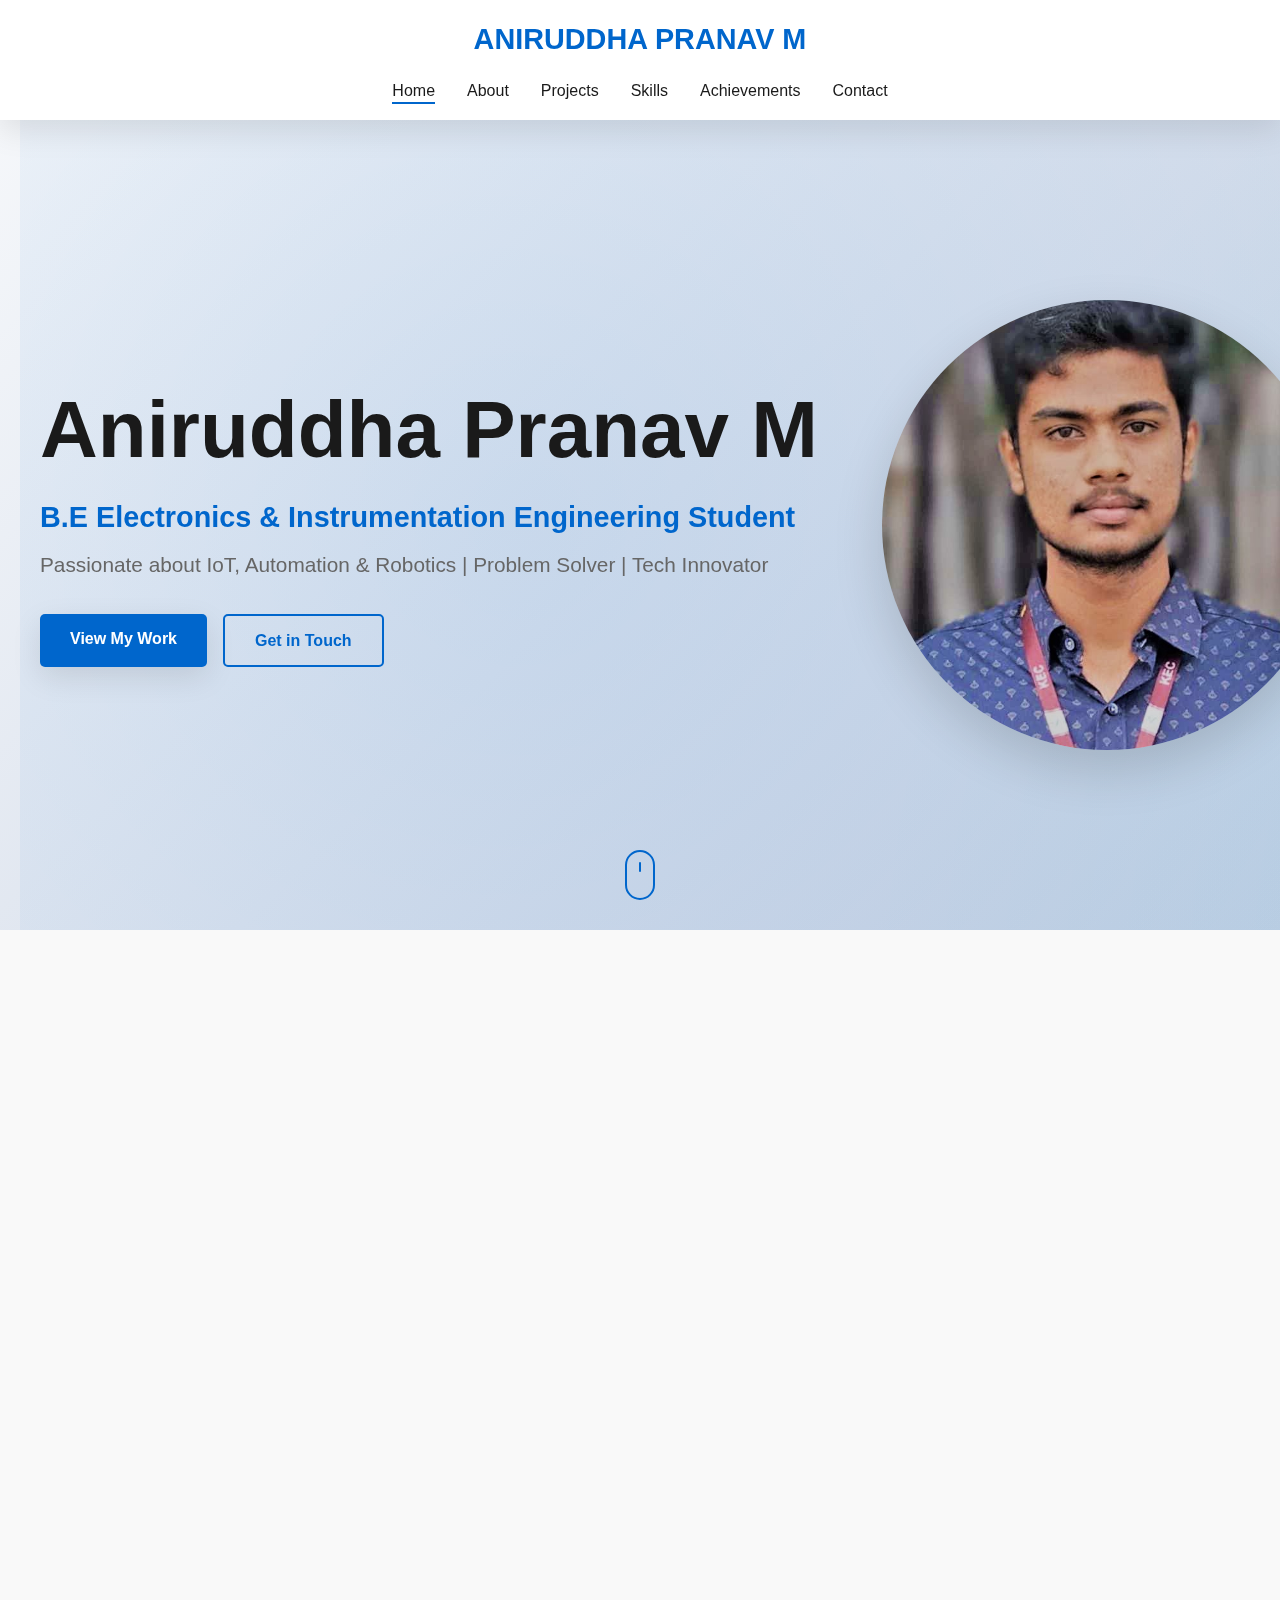
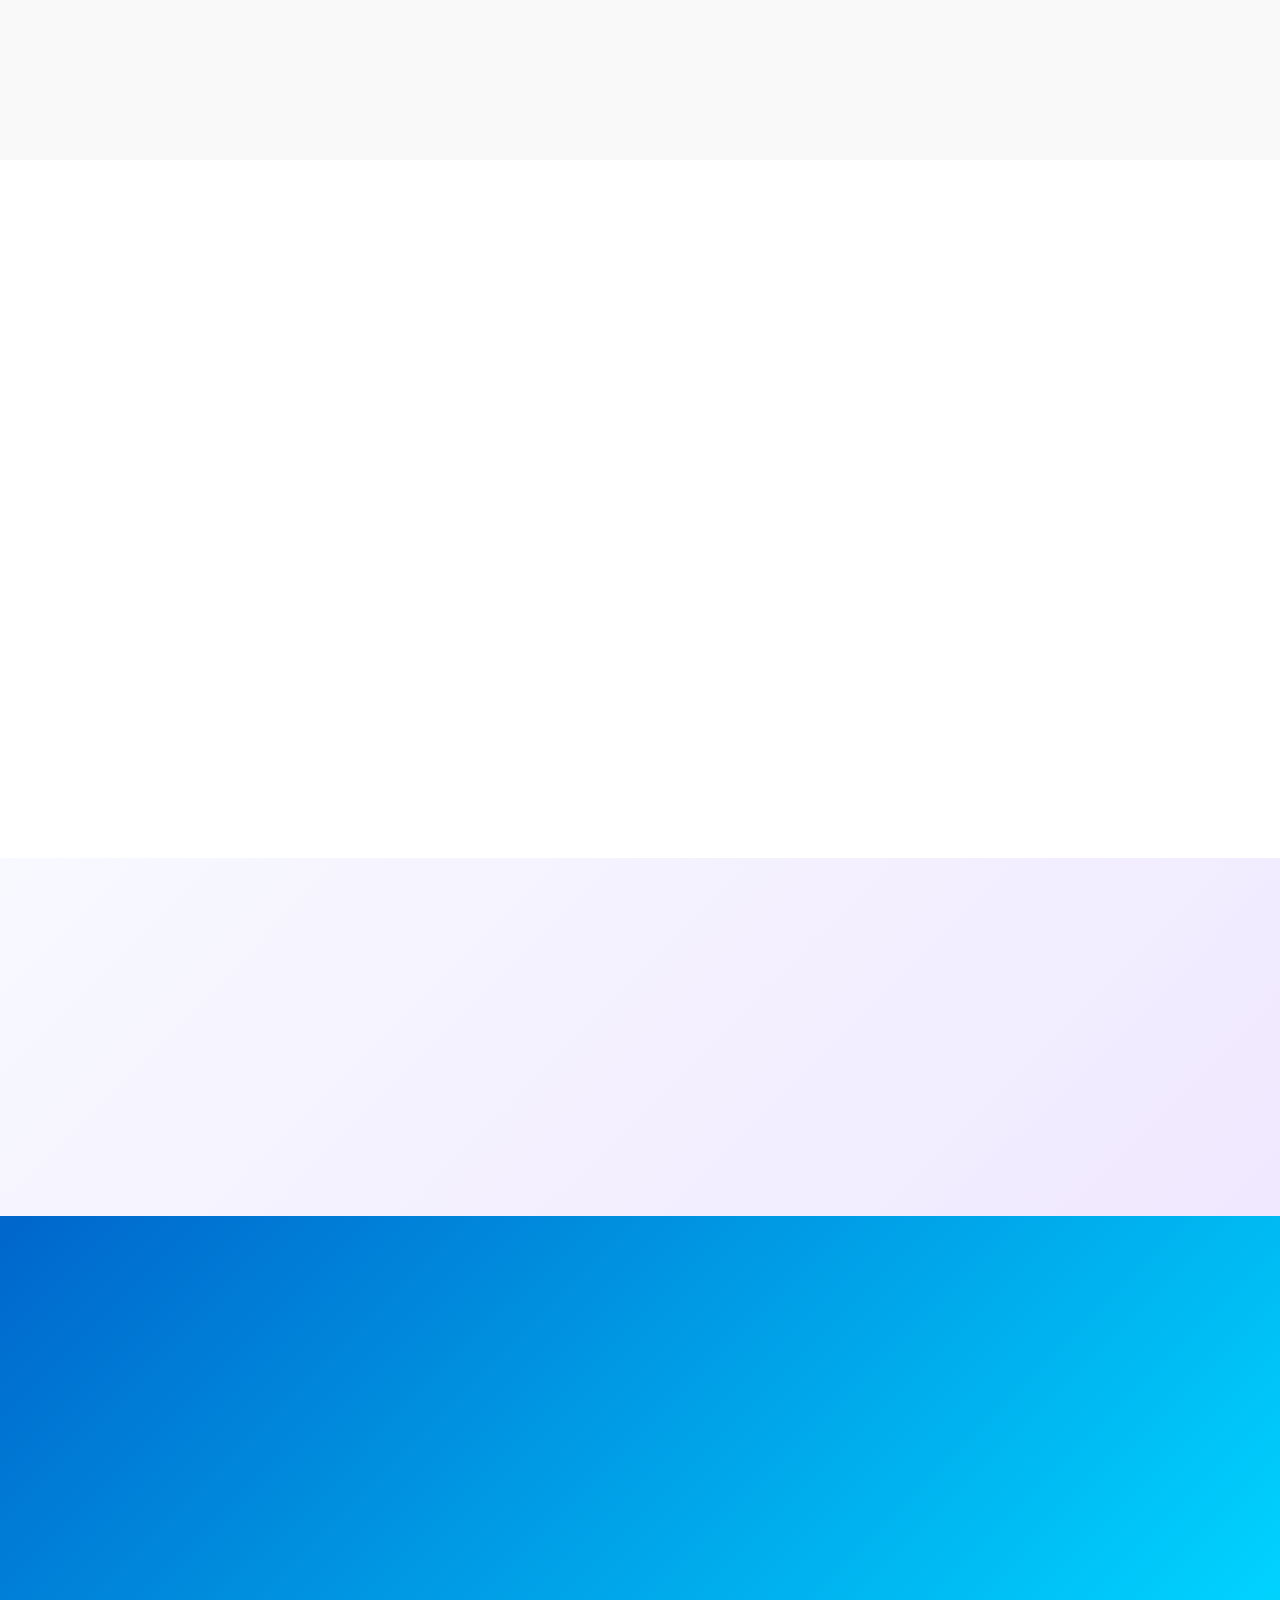
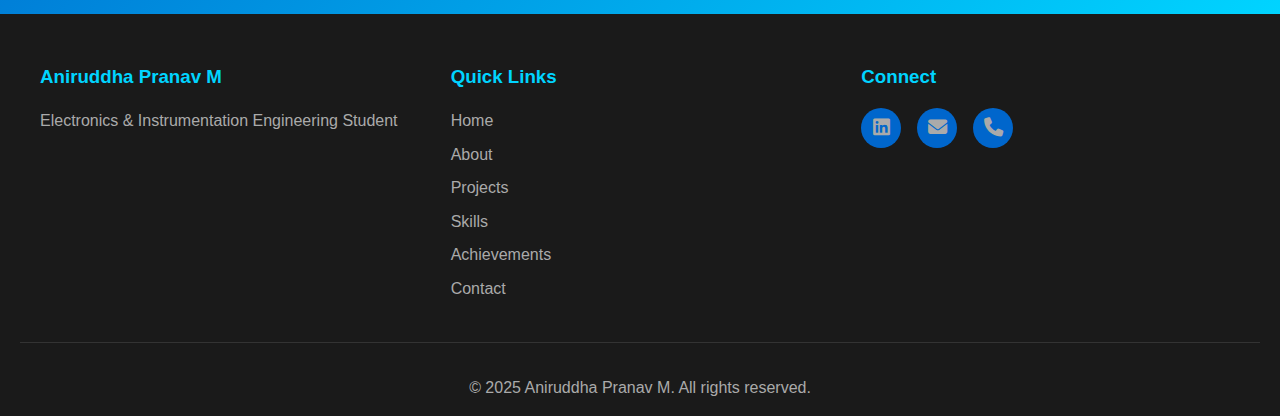
<file: index.html>
<!DOCTYPE html>
<html lang="en">
<head>
    <meta charset="UTF-8">
    <meta name="viewport" content="width=device-width, initial-scale=1.0">
    <title>Aniruddha Pranav M - Portfolio</title>
    <link rel="stylesheet" href="css/style.css">
    <link rel="stylesheet" href="https://cdnjs.cloudflare.com/ajax/libs/font-awesome/6.4.0/css/all.min.css">
    <link rel="stylesheet" href="https://unpkg.com/aos@next/dist/aos.css" />
</head>
<body>
    <!-- Navigation -->
    <nav class="navbar">
        <div class="nav-container">
            <div class="nav-logo">
                <a href="index.html">ANIRUDDHA PRANAV M</a>
            </div>
            <ul class="nav-menu">
                <li class="nav-item">
                    <a href="index.html" class="nav-link active">Home</a>
                </li>
                <li class="nav-item">
                    <a href="about.html" class="nav-link">About</a>
                </li>
                <li class="nav-item">
                    <a href="projects.html" class="nav-link">Projects</a>
                </li>
                <li class="nav-item">
                    <a href="skills.html" class="nav-link">Skills</a>
                </li>
                <li class="nav-item">
                    <a href="achievements.html" class="nav-link">Achievements</a>
                </li>
                <li class="nav-item">
                    <a href="contact.html" class="nav-link">Contact</a>
                </li>
            </ul>
            <div class="hamburger">
                <span></span>
                <span></span>
                <span></span>
            </div>
        </div>
    </nav>

    <!-- Hero Section -->
    <section class="hero">
        <div class="hero-content">
            <div class="hero-text">
                <h1 class="hero-title" data-aos="fade-up">Aniruddha Pranav M</h1>
                <p class="hero-subtitle" data-aos="fade-up" data-aos-delay="200">
                    B.E Electronics & Instrumentation Engineering Student
                </p>
                <p class="hero-description" data-aos="fade-up" data-aos-delay="400">
                    Passionate about IoT, Automation & Robotics | Problem Solver | Tech Innovator
                </p>
                <div class="hero-buttons" data-aos="fade-up" data-aos-delay="600">
                    <a href="projects.html" class="btn btn-primary">View My Work</a>
                    <a href="contact.html" class="btn btn-secondary">Get in Touch</a>
                </div>
            </div>
            <div class="hero-image" data-aos="zoom-in" data-aos-delay="300">
                <div class="profile-circle">
                    <img src="assets/IMG-20240926-WA0097.jpg" alt="Aniruddha Pranav M" class="profile-img">
                </div>
            </div>
        </div>

        <!-- Scroll Animation -->
        <div class="scroll-indicator">
            <span></span>
        </div>
    </section>

    <!-- Featured Projects Section -->
    <section class="featured-projects">
        <div class="container">
            <h2 class="section-title" data-aos="fade-up">Featured Projects</h2>
            <p class="section-subtitle" data-aos="fade-up" data-aos-delay="100">
                Showcasing my best work in IoT and Automation
            </p>

            <div class="projects-grid">
                <div class="project-card" data-aos="fade-up" data-aos-delay="200">
                    <div class="project-image">
                        <div class="project-placeholder">
                            <i class="fas fa-cows"></i>
                        </div>
                        <div class="project-overlay">
                            <a href="projects.html" class="project-link">View Details</a>
                        </div>
                    </div>
                    <div class="project-content">
                        <h3>Smart Livestock Management</h3>
                        <p>IoT-based solution for monitoring livestock health and environment</p>
                        <div class="project-tags">
                            <span class="tag">IoT</span>
                            <span class="tag">Python</span>
                        </div>
                    </div>
                </div>

                <div class="project-card" data-aos="fade-up" data-aos-delay="400">
                    <div class="project-image">
                        <div class="project-placeholder">
                            <i class="fas fa-wifi"></i>
                        </div>
                        <div class="project-overlay">
                            <a href="projects.html" class="project-link">View Details</a>
                        </div>
                    </div>
                    <div class="project-content">
                        <h3>LoRa Wireless Networking</h3>
                        <p>Long-range wireless communication system presentation</p>
                        <div class="project-tags">
                            <span class="tag">LoRa</span>
                            <span class="tag">Wireless</span>
                        </div>
                    </div>
                </div>

                <div class="project-card" data-aos="fade-up" data-aos-delay="600">
                    <div class="project-image">
                        <div class="project-placeholder">
                            <i class="fas fa-code"></i>
                        </div>
                        <div class="project-overlay">
                            <a href="projects.html" class="project-link">View Details</a>
                        </div>
                    </div>
                    <div class="project-content">
                        <h3>Code Generation - IEC 61131</h3>
                        <p>AI tool for auto-generating PLC code from natural language</p>
                        <div class="project-tags">
                            <span class="tag">AI</span>
                            <span class="tag">PLC</span>
                        </div>
                    </div>
                </div>
            </div>

            <div class="view-all" data-aos="fade-up" data-aos-delay="800">
                <a href="projects.html" class="btn btn-outline">View All Projects</a>
            </div>
        </div>
    </section>

    <!-- Skills Preview -->
    <section class="skills-preview">
        <div class="container">
            <h2 class="section-title" data-aos="fade-up">Technical Skills</h2>
            
            <div class="skills-grid">
                <div class="skill-category" data-aos="fade-up" data-aos-delay="100">
                    <h3>Programming</h3>
                    <div class="skill-list">
                        <span class="skill-item">Python</span>
                        <span class="skill-item">C++</span>
                        <span class="skill-item">MATLAB</span>
                    </div>
                </div>

                <div class="skill-category" data-aos="fade-up" data-aos-delay="200">
                    <h3>IoT & Hardware</h3>
                    <div class="skill-list">
                        <span class="skill-item">Arduino</span>
                        <span class="skill-item">Raspberry Pi</span>
                        <span class="skill-item">Proteus</span>
                    </div>
                </div>

                <div class="skill-category" data-aos="fade-up" data-aos-delay="300">
                    <h3>Specializations</h3>
                    <div class="skill-list">
                        <span class="skill-item">Automation</span>
                        <span class="skill-item">Robotics</span>
                        <span class="skill-item">Control Systems</span>
                    </div>
                </div>
            </div>

            <div class="view-all" data-aos="fade-up" data-aos-delay="400">
                <a href="skills.html" class="btn btn-outline">Explore All Skills</a>
            </div>
        </div>
    </section>

    <!-- Social Icons Section -->
    <section class="social-icons" style="text-align: center;">
        <div class="container">
            <h2 class="section-title" data-aos="fade-up">Connect with Me</h2>
            <div class="social-icons-grid" data-aos="fade-up" data-aos-delay="100">
                <a href="https://www.linkedin.com/in/aniruddha-pranav-m-29225a2ab/?trk=public-profile-join-page" target="_blank" class="social-icon-link" title="LinkedIn">
                    <i class="fab fa-linkedin"></i>
                </a>
                <a href="mailto:aniruddhapranavm@gmail.com" class="social-icon-link" title="Email">
                    <i class="fas fa-envelope"></i>
                </a>
                <a href="https://github.com/pranav2005-m" target="_blank" class="social-icon-link" title="GitHub">
                    <i class="fab fa-github"></i>
                </a>
            </div>
        </div>
    </section>

    <!-- CTA Section -->
    <section class="cta-section">
        <div class="container">
            <h2 class="cta-title" data-aos="zoom-in">Let's Work Together</h2>
            <p class="cta-description" data-aos="fade-up" data-aos-delay="100">
                I'm always interested in hearing about new projects and opportunities.
            </p>
            <a href="contact.html" class="btn btn-primary btn-large" data-aos="fade-up" data-aos-delay="200">Start a Conversation</a>
        </div>
    </section>

    <!-- Footer -->
    <footer class="footer">
        <div class="footer-content">
            <div class="footer-section">
                <h3>Aniruddha Pranav M</h3>
                <p>Electronics & Instrumentation Engineering Student</p>
            </div>
            <div class="footer-section">
                <h3>Quick Links</h3>
                <ul>
                    <li><a href="index.html">Home</a></li>
                    <li><a href="about.html">About</a></li>
                    <li><a href="projects.html">Projects</a></li>
                    <li><a href="skills.html">Skills</a></li>
                    <li><a href="achievements.html">Achievements</a></li>
                    <li><a href="contact.html">Contact</a></li>
                </ul>
            </div>
            <div class="footer-section">
                <h3>Connect</h3>
                <div class="social-links">
                    <a href="https://linkedin.com/in/aniruddha-pranav-m-29225" target="_blank">
                        <i class="fab fa-linkedin"></i>
                    </a>
                    <a href="mailto:maniruddhapranav@gmail.com">
                        <i class="fas fa-envelope"></i>
                    </a>
                    <a href="tel:+919994381659">
                        <i class="fas fa-phone"></i>
                    </a>
                </div>
            </div>
        </div>
        <div class="footer-bottom">
            <p>&copy; 2025 Aniruddha Pranav M. All rights reserved.</p>
        </div>
    </footer>

    <script src="js/script.js"></script>
    <script src="https://unpkg.com/aos@next/dist/aos.js"></script>
    <script>
        AOS.init({
            duration: 800,
            easing: 'ease-in-out',
            once: false,
            mirror: true,
            offset: 100
        });
    </script>
</body>
</html>
</file>
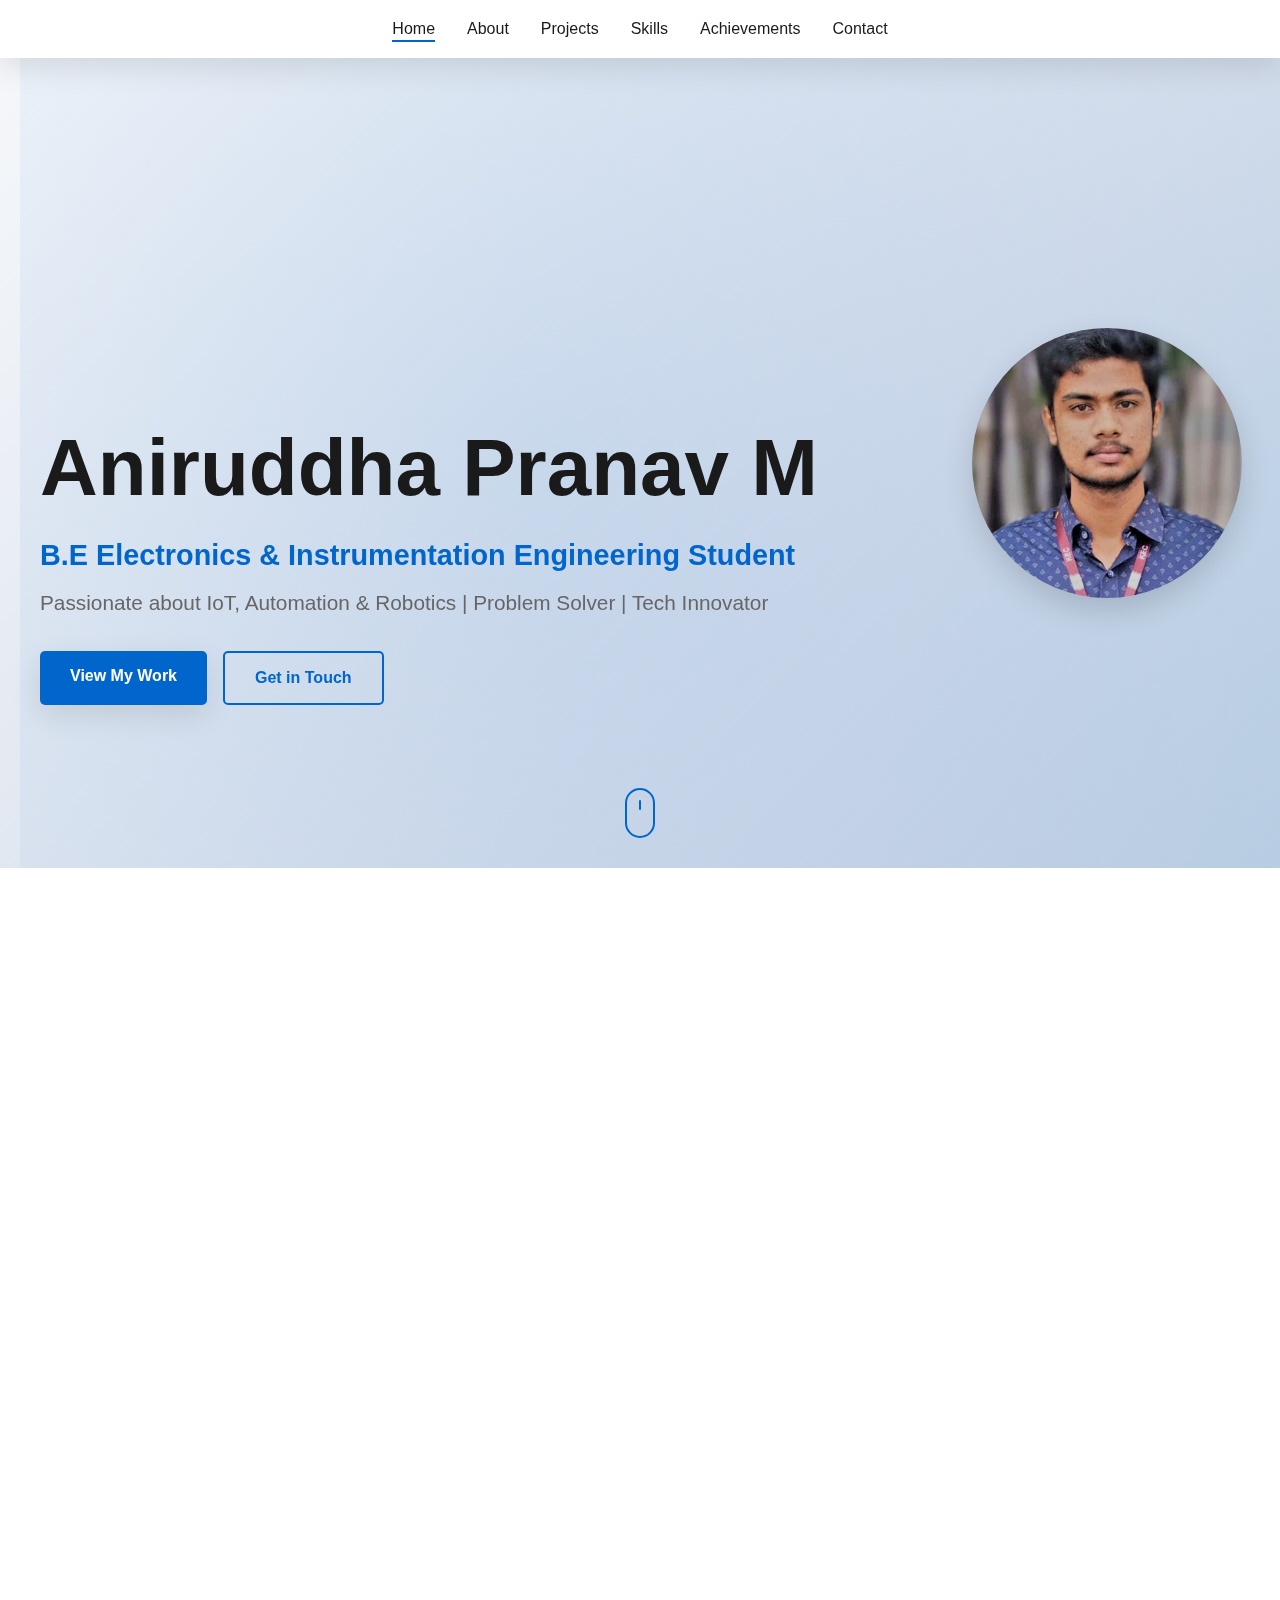
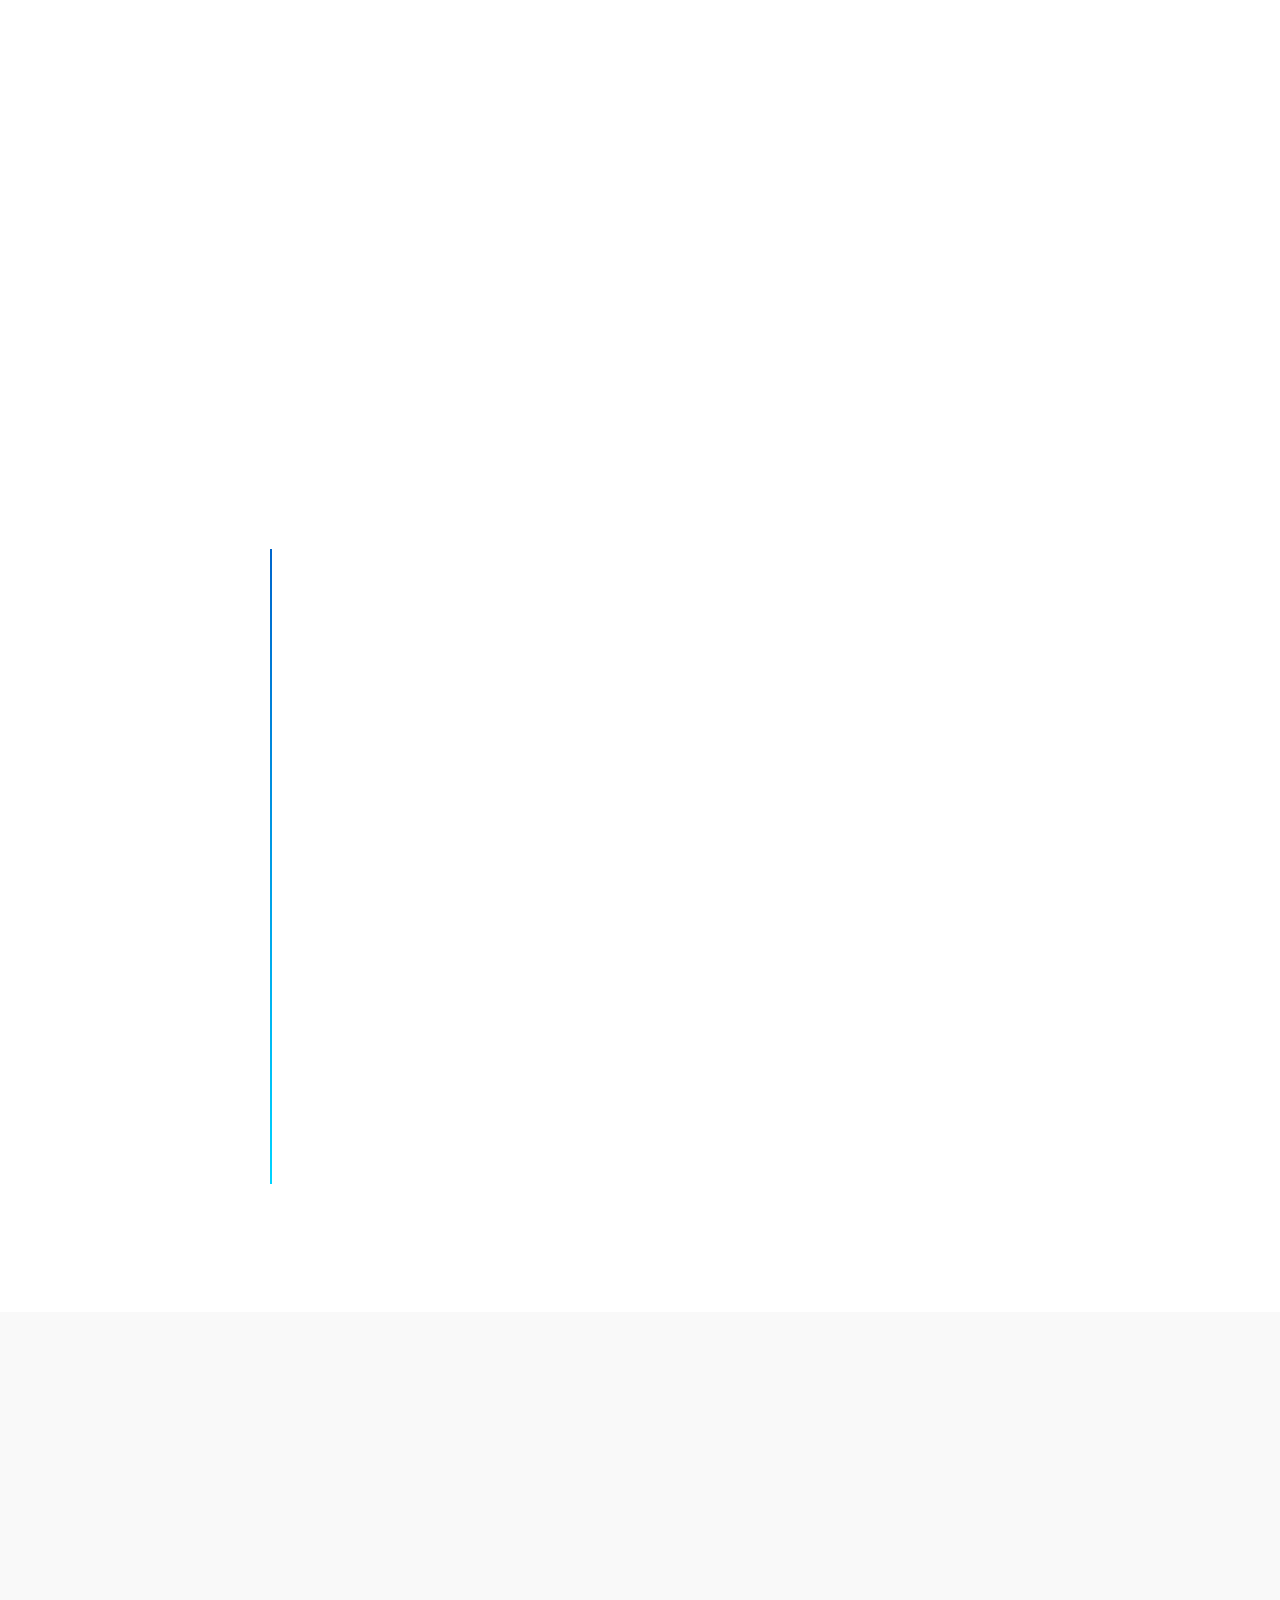
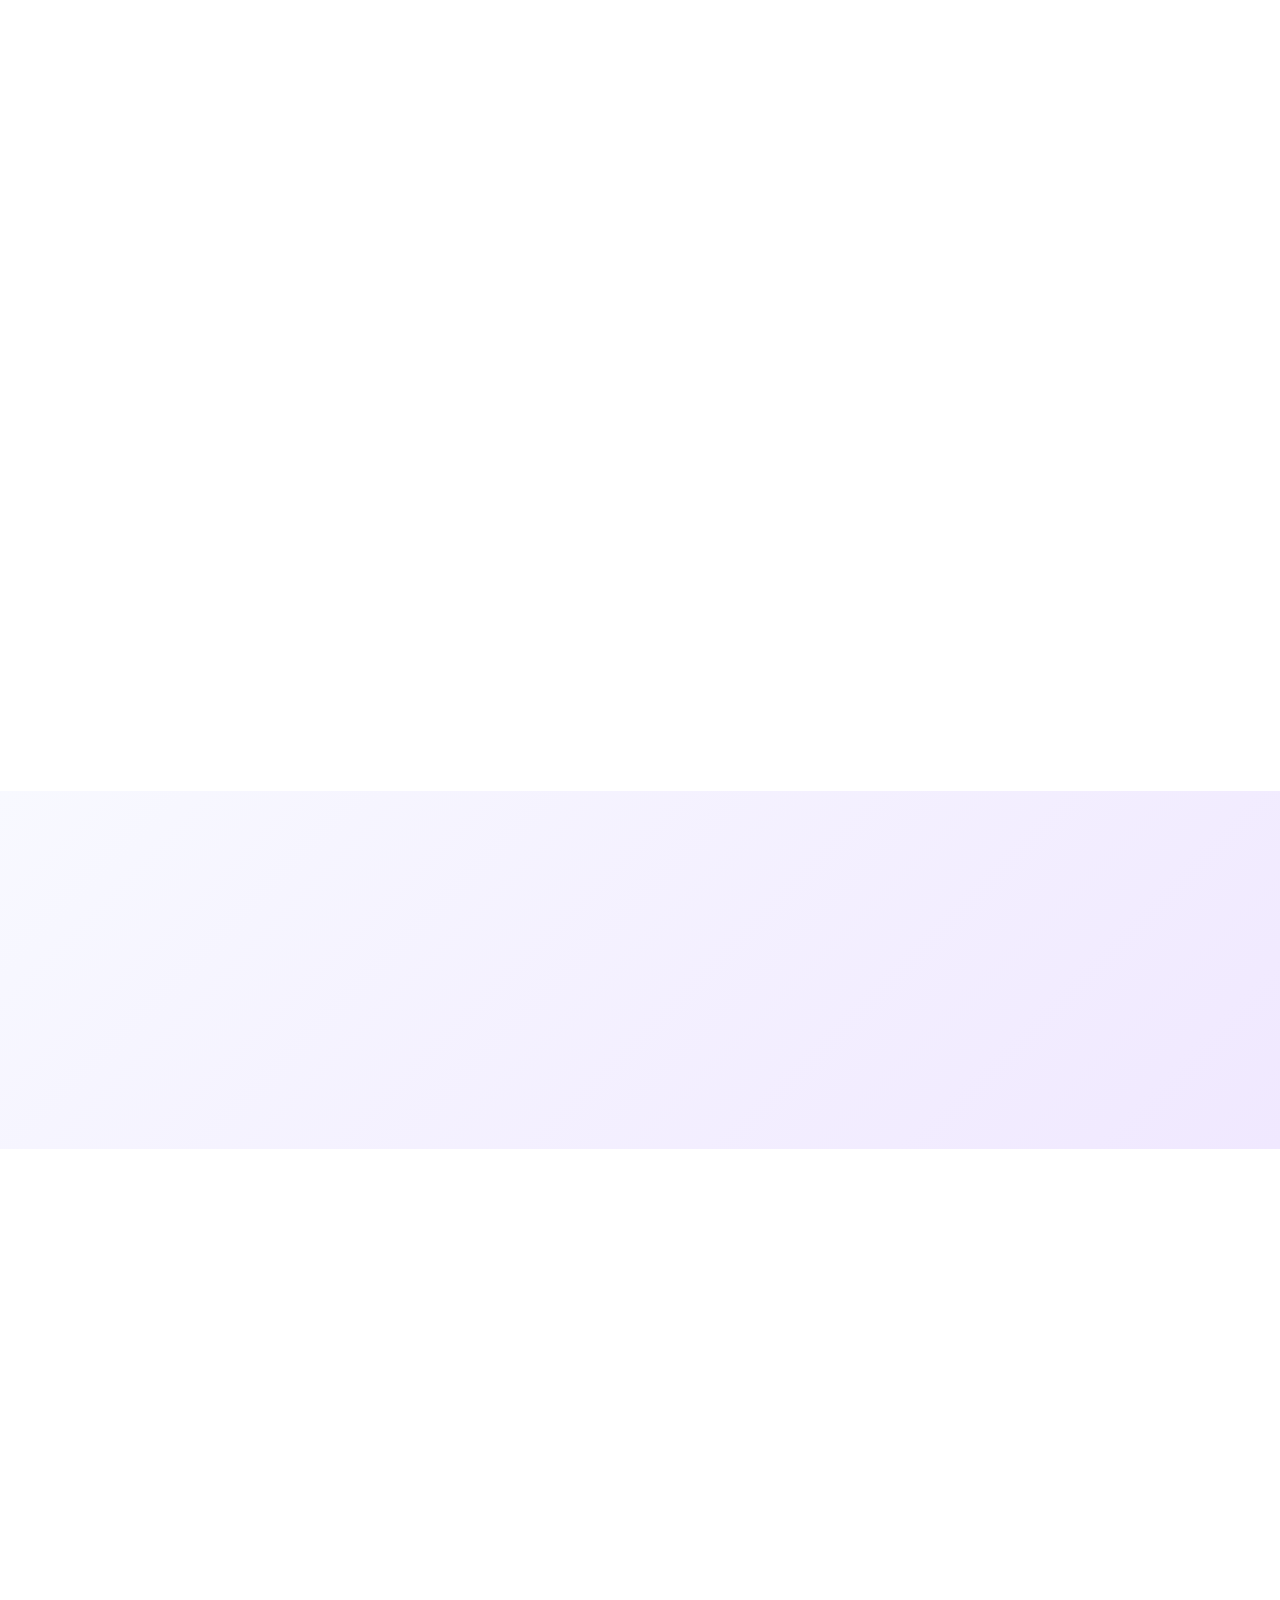
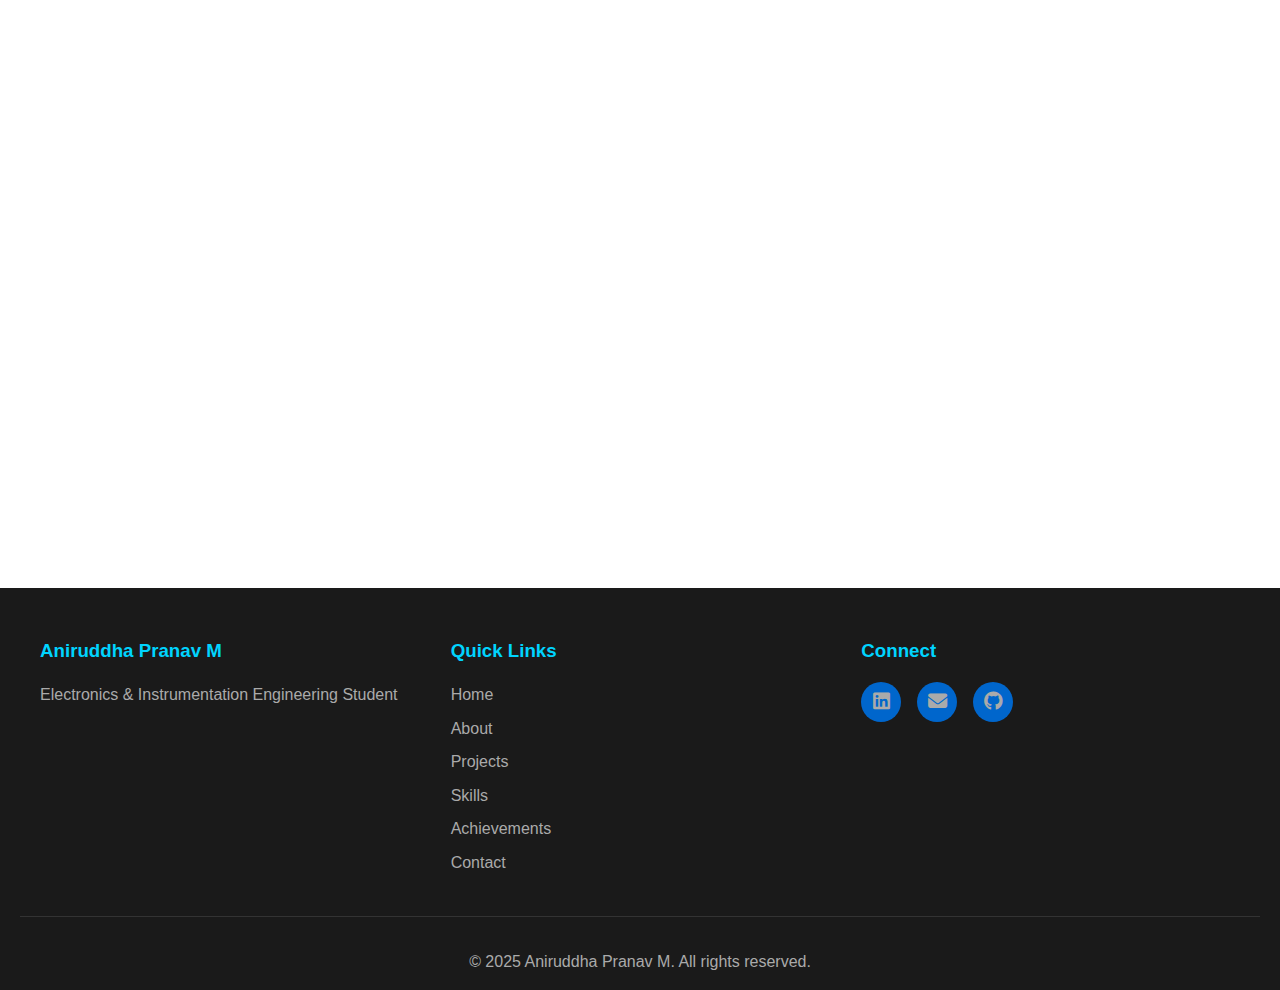
<file: single-page.html>
<!DOCTYPE html>
<html lang="en">
<head>
    <meta charset="UTF-8">
    <meta name="viewport" content="width=device-width, initial-scale=1.0">
    <title>Aniruddha Pranav M - Full Portfolio</title>
    <link rel="stylesheet" href="css/style.css">
    <link rel="stylesheet" href="https://cdnjs.cloudflare.com/ajax/libs/font-awesome/6.4.0/css/all.min.css">
    <link rel="stylesheet" href="https://unpkg.com/aos@next/dist/aos.css" />
</head>
<body>
    <!-- Navigation -->
    <nav class="navbar">
        <div class="nav-container">
           
            <ul class="nav-menu">
                <li class="nav-item">
                    <a href="#home" class="nav-link active">Home</a>
                </li>
                <li class="nav-item">
                    <a href="#about" class="nav-link">About</a>
                </li>
                <li class="nav-item">
                    <a href="#projects" class="nav-link">Projects</a>
                </li>
                <li class="nav-item">
                    <a href="#skills" class="nav-link">Skills</a>
                </li>
                <li class="nav-item">
                    <a href="#achievements" class="nav-link">Achievements</a>
                </li>
                <li class="nav-item">
                    <a href="#contact" class="nav-link">Contact</a>
                </li>
            </ul>
            <div class="hamburger">
                <span></span>
                <span></span>
                <span></span>
            </div>
        </div>
    </nav>

    <!-- Hero Section -->
    <section class="hero" id="home">
        <div class="hero-content">
            <div class="hero-text">
                <h1 class="hero-title" data-aos="fade-up">Aniruddha Pranav M</h1>
                <p class="hero-subtitle" data-aos="fade-up" data-aos-delay="200">
                    B.E Electronics & Instrumentation Engineering Student
                </p>
                <p class="hero-description" data-aos="fade-up" data-aos-delay="400">
                    Passionate about IoT, Automation & Robotics | Problem Solver | Tech Innovator
                </p>
                <div class="hero-buttons" data-aos="fade-up" data-aos-delay="600">
                    <a href="#projects" class="btn btn-primary">View My Work</a>
                    <a href="#contact" class="btn btn-secondary">Get in Touch</a>
                </div>
            </div>
            <div class="hero-image" data-aos="zoom-in" data-aos-delay="300">
                <div class="profile-circle">
                    <img src="assets/IMG-20240926-WA0097.jpg" alt="Aniruddha Pranav M" class="profile-img">
                </div>
            </div>
        </div>

        <!-- Scroll Animation -->
        <div class="scroll-indicator">
            <span></span>
        </div>
    </section>

    <!-- About Section -->
    <section class="about-section" id="about">
        <div class="container">
            <h2 class="section-title" data-aos="fade-up">About Me</h2>
            <div class="about-grid">
                <div class="about-image" data-aos="zoom-in">
                    <div class="about-image-wrapper">
                        <img src="assets/IMG-20240926-WA0097.jpg" alt="Aniruddha Pranav M">
                    </div>
                </div>

                <div class="about-content">
                    <h2 class="about-title" data-aos="fade-up">Who I Am</h2>
                    <p class="about-text" data-aos="fade-up" data-aos-delay="100">
                        Hi! I'm Aniruddha Pranav M, a dedicated B.E Electronics and Instrumentation Engineering student 
                        with a passion for innovation in IoT, automation, and robotics. Currently pursuing my engineering 
                        degree from Kongu Engineering College, I combine theoretical knowledge with practical problem-solving skills.
                    </p>
                    <p class="about-text" data-aos="fade-up" data-aos-delay="200">
                        My journey has been marked by active participation in projects, industrial visits, and hands-on training. 
                        I'm driven by the desire to apply my knowledge in real-world scenarios and contribute to technological advancements 
                        in automation and control systems.
                    </p>

                    <div class="about-highlights">
                        <div class="highlight-item" data-aos="fade-up" data-aos-delay="300">
                            <span class="highlight-icon">
                                <i class="fas fa-graduation-cap"></i>
                            </span>
                            <div>
                                <h3>Education</h3>
                                <p>B.E Electronics & Instrumentation at Kongu Engineering College (2023-2027)</p>
                            </div>
                        </div>

                        <div class="highlight-item" data-aos="fade-up" data-aos-delay="400">
                            <span class="highlight-icon">
                                <i class="fas fa-lightbulb"></i>
                            </span>
                            <div>
                                <h3>Specialization</h3>
                                <p>IoT, Automation, Control Systems & Robotics</p>
                            </div>
                        </div>

                        <div class="highlight-item" data-aos="fade-up" data-aos-delay="500">
                            <span class="highlight-icon">
                                <i class="fas fa-award"></i>
                            </span>
                            <div>
                                <h3>Achievements</h3>
                                <p>Multiple project awards and recognition in tech competitions</p>
                            </div>
                        </div>
                    </div>

                    <div class="about-actions" data-aos="fade-up" data-aos-delay="600">
                        <button onclick="downloadResume()" class="btn btn-primary" style="cursor: pointer; border: none;">
                            <i class="fas fa-download"></i> Download Resume
                        </button>
                    </div>
                </div>
            </div>
        </div>
    </section>

    <!-- Education Timeline -->
    <section class="education-section">
        <div class="container">
            <h2 class="section-title" data-aos="fade-up">Education</h2>

            <div class="timeline">
                <div class="timeline-item" data-aos="fade-right">
                    <div class="timeline-marker"></div>
                    <div class="timeline-content">
                        <h3>B.E Electronics & Instrumentation Engineering</h3>
                        <p class="timeline-date">2023 - 2027</p>
                        <p class="timeline-org">Kongu Engineering College</p>
                        <p>CGPA: 8.4 (as of 4th Semester)</p>
                    </div>
                </div>

                <div class="timeline-item" data-aos="fade-right" data-aos-delay="200">
                    <div class="timeline-marker"></div>
                    <div class="timeline-content">
                        <h3>Class 12 - Higher Secondary</h3>
                        <p class="timeline-date">2023</p>
                        <p class="timeline-org">Green Garden Matric Hr Sec School</p>
                        <p>Percentage: 86.5%</p>
                    </div>
                </div>

                <div class="timeline-item" data-aos="fade-right" data-aos-delay="400">
                    <div class="timeline-marker"></div>
                    <div class="timeline-content">
                        <h3>Class 10 - Secondary</h3>
                        <p class="timeline-date">2021</p>
                        <p class="timeline-org">Green Garden Matric Hr Sec School</p>
                    </div>
                </div>
            </div>
        </div>
    </section>

    <!-- Featured Projects Section -->
    <section class="featured-projects" id="projects">
        <div class="container">
            <h2 class="section-title" data-aos="fade-up">Featured Projects</h2>
            <p class="section-subtitle" data-aos="fade-up" data-aos-delay="100">
                Showcasing my best work in IoT and Automation
            </p>

            <div class="projects-grid">
                <div class="project-card" data-aos="fade-up" data-aos-delay="200">
                    <div class="project-image">
                        <div class="project-placeholder">
                            <i class="fas fa-cows"></i>
                        </div>
                        <div class="project-overlay">
                            <a href="#projects-detail" class="project-link">View Details</a>
                        </div>
                    </div>
                    <div class="project-content">
                        <h3>Smart Livestock Management</h3>
                        <p>IoT-based solution for monitoring livestock health and environment</p>
                        <div class="project-tags">
                            <span class="tag">IoT</span>
                            <span class="tag">Python</span>
                        </div>
                    </div>
                </div>

                <div class="project-card" data-aos="fade-up" data-aos-delay="300">
                    <div class="project-image">
                        <div class="project-placeholder">
                            <i class="fas fa-wifi"></i>
                        </div>
                        <div class="project-overlay">
                            <a href="#projects-detail" class="project-link">View Details</a>
                        </div>
                    </div>
                    <div class="project-content">
                        <h3>LoRa Wireless Networking</h3>
                        <p>Long-range wireless communication system for IoT applications</p>
                        <div class="project-tags">
                            <span class="tag">LoRa</span>
                            <span class="tag">Wireless</span>
                        </div>
                    </div>
                </div>

                <div class="project-card" data-aos="fade-up" data-aos-delay="400">
                    <div class="project-image">
                        <div class="project-placeholder">
                            <i class="fas fa-code"></i>
                        </div>
                        <div class="project-overlay">
                            <a href="#projects-detail" class="project-link">View Details</a>
                        </div>
                    </div>
                    <div class="project-content">
                        <h3>Code Generation Tool</h3>
                        <p>Natural Language to IEC 61131 PLC code generation using AI</p>
                        <div class="project-tags">
                            <span class="tag">AI/ML</span>
                            <span class="tag">PLC</span>
                        </div>
                    </div>
                </div>
            </div>

            <div class="view-all" data-aos="fade-up" data-aos-delay="500">
                <a href="#projects-detail" class="btn btn-outline">View All Projects</a>
            </div>
        </div>
    </section>

    <!-- Detailed Projects Section -->
    <section class="projects-section" id="projects-detail">
        <div class="container">
            <h2 class="section-title" data-aos="fade-up">All Projects</h2>

            <!-- Filter Buttons -->
            <div class="filter-buttons" data-aos="fade-up">
                <button class="filter-btn active" data-filter="all">All</button>
                <button class="filter-btn" data-filter="iot">IoT</button>
                <button class="filter-btn" data-filter="automation">Automation</button>
                <button class="filter-btn" data-filter="robotics">Robotics</button>
            </div>

            <!-- Projects Grid -->
            <div class="projects-detailed-grid">
                <!-- Project 1 -->
                <div class="project-detailed-card" data-category="iot" data-aos="fade-up" data-aos-delay="100">
                    <div class="project-img">
                        <div class="project-placeholder">
                            <i class="fas fa-cows"></i>
                        </div>
                    </div>
                    <div class="project-details">
                        <h3>Smart Livestock Management System</h3>
                        <p class="project-date"><i class="far fa-calendar"></i> Techno-Cultural Fest, KEC</p>
                        <p class="project-description">
                            IoT-based solution for monitoring livestock health and environment. Implemented sensors for real-time 
                            tracking of animal vitals, temperature, and humidity. Won Second Prize at Techno-Cultural Fest, KEC.
                        </p>
                        <div class="project-tech">
                            <span class="tech-tag">Python</span>
                            <span class="tech-tag">IoT</span>
                            <span class="tech-tag">Arduino</span>
                            <span class="tech-tag">Sensors</span>
                        </div>
                    </div>
                </div>

                <!-- Project 2 -->
                <div class="project-detailed-card" data-category="iot" data-aos="fade-up" data-aos-delay="200">
                    <div class="project-img">
                        <div class="project-placeholder">
                            <i class="fas fa-wifi"></i>
                        </div>
                    </div>
                    <div class="project-details">
                        <h3>LoRa Wireless Networking</h3>
                        <p class="project-date"><i class="far fa-calendar"></i> VYNFEST-2K25 at KPR college</p>
                        <p class="project-description">
                            Long-range wireless communication system presentation showcasing LoRa technology for IoT applications. 
                            Demonstrated low-power wide-area network (LPWAN) capabilities for sensor networks and remote monitoring.
                        </p>
                        <div class="project-tech">
                            <span class="tech-tag">LoRa</span>
                            <span class="tech-tag">Wireless</span>
                            <span class="tech-tag">LPWAN</span>
                            <span class="tech-tag">RF</span>
                        </div>
                    </div>
                </div>

                <!-- Project 3 -->
                <div class="project-detailed-card" data-category="automation" data-aos="fade-up" data-aos-delay="300">
                    <div class="project-img">
                        <div class="project-placeholder">
                            <i class="fas fa-code"></i>
                        </div>
                    </div>
                    <div class="project-details">
                        <h3>Code Generation - Natural Language to IEC 61131</h3>
                        <p class="project-date"><i class="far fa-calendar"></i> ABB Hackathon</p>
                        <p class="project-description">
                            AI tool for auto-generating PLC code from natural language. Simplifies industrial automation programming 
                            by converting human instructions into standardized IEC 61131 PLC code, reducing development time significantly.
                        </p>
                        <div class="project-tech">
                            <span class="tech-tag">AI/ML</span>
                            <span class="tech-tag">PLC</span>
                            <span class="tech-tag">Python</span>
                            <span class="tech-tag">IEC 61131</span>
                        </div>
                    </div>
                </div>

                <!-- Project 4 -->
                <div class="project-detailed-card" data-category="automation" data-aos="fade-up" data-aos-delay="400">
                    <div class="project-img">
                        <div class="project-placeholder">
                            <i class="fas fa-traffic-light"></i>
                        </div>
                    </div>
                    <div class="project-details">
                        <h3>Intelligent Traffic Light System</h3>
                        <p class="project-date"><i class="far fa-calendar"></i> Smart City Initiative</p>
                        <p class="project-description">
                            Adaptive traffic management system using sensors and IoT. Optimizes traffic flow by analyzing vehicle density 
                            and dynamically adjusting signal timings. Implements predictive algorithms for congestion management.
                        </p>
                        <div class="project-tech">
                            <span class="tech-tag">IoT</span>
                            <span class="tech-tag">Automation</span>
                            <span class="tech-tag">Arduino</span>
                            <span class="tech-tag">Traffic Control</span>
                        </div>
                    </div>
                </div>

                <!-- Project 5 -->
                <div class="project-detailed-card" data-category="robotics" data-aos="fade-up" data-aos-delay="500">
                    <div class="project-img">
                        <div class="project-placeholder">
                            <i class="fas fa-robot"></i>
                        </div>
                    </div>
                    <div class="project-details">
                        <h3>Autonomous Delivery Robot</h3>
                        <p class="project-date"><i class="far fa-calendar"></i> Robotics Club Project</p>
                        <p class="project-description">
                            Self-driving robot for autonomous package delivery with obstacle detection and pathfinding capabilities. 
                            Features real-time navigation, GPS integration, and automated loading/unloading mechanisms.
                        </p>
                        <div class="project-tech">
                            <span class="tech-tag">Robotics</span>
                            <span class="tech-tag">Python</span>
                            <span class="tech-tag">Computer Vision</span>
                            <span class="tech-tag">ROS</span>
                        </div>
                    </div>
                </div>

                <!-- Project 6 -->
                <div class="project-detailed-card" data-category="robotics" data-aos="fade-up" data-aos-delay="600">
                    <div class="project-img">
                        <div class="project-placeholder">
                            <i class="fas fa-microchip"></i>
                        </div>
                    </div>
                    <div class="project-details">
                        <h3>Embedded Systems Design</h3>
                        <p class="project-date"><i class="far fa-calendar"></i> Coursework Project</p>
                        <p class="project-description">
                            Advanced embedded system design using microcontrollers with real-time operating systems (RTOS). 
                            Includes multi-tasking capabilities, interrupt handling, and efficient resource management.
                        </p>
                        <div class="project-tech">
                            <span class="tech-tag">Embedded Systems</span>
                            <span class="tech-tag">RTOS</span>
                            <span class="tech-tag">C/C++</span>
                            <span class="tech-tag">Microcontroller</span>
                        </div>
                    </div>
                </div>
            </div>
        </div>
    </section>

    <!-- Skills Section -->
    <section class="skills-section" id="skills">
        <div class="container">
            <h2 class="section-title" data-aos="fade-up">Skills & Expertise</h2>

            <!-- Programming Skills -->
            <h3 class="skill-category-title" data-aos="fade-up">Programming Languages</h3>
            <div class="skills-detailed-grid">
                <div class="skill-detailed-card" data-aos="fade-up" data-aos-delay="100">
                    <h3>Python</h3>
                    <p>Advanced proficiency in Python for IoT applications, data processing, and automation scripts</p>
                    <div class="skill-bar">
                        <div class="skill-progress" style="width: 90%"></div>
                    </div>
                </div>

                <div class="skill-detailed-card" data-aos="fade-up" data-aos-delay="200">
                    <h3>C++</h3>
                    <p>Solid understanding of C++ for embedded systems and robotics programming</p>
                    <div class="skill-bar">
                        <div class="skill-progress" style="width: 75%"></div>
                    </div>
                </div>

                <div class="skill-detailed-card" data-aos="fade-up" data-aos-delay="300">
                    <h3>MATLAB</h3>
                    <p>Proficient in MATLAB for simulation, control systems, and data analysis</p>
                    <div class="skill-bar">
                        <div class="skill-progress" style="width: 80%"></div>
                    </div>
                </div>

                <div class="skill-detailed-card" data-aos="fade-up" data-aos-delay="400">
                    <h3>Java</h3>
                    <p>Basic to intermediate knowledge of Java for applications</p>
                    <div class="skill-bar">
                        <div class="skill-progress" style="width: 65%"></div>
                    </div>
                </div>
            </div>

            <!-- Hardware & Tools -->
            <h3 class="skill-category-title" data-aos="fade-up">Hardware & IoT Platforms</h3>
            <div class="skills-detailed-grid">
                <div class="skill-detailed-card" data-aos="fade-up" data-aos-delay="100">
                    <h3>Arduino</h3>
                    <p>Extensive experience with Arduino microcontrollers for sensor integration and automation</p>
                    <div class="skill-bar">
                        <div class="skill-progress" style="width: 85%"></div>
                    </div>
                </div>

                <div class="skill-detailed-card" data-aos="fade-up" data-aos-delay="200">
                    <h3>Raspberry Pi</h3>
                    <p>Hands-on experience with Raspberry Pi for IoT applications and edge computing</p>
                    <div class="skill-bar">
                        <div class="skill-progress" style="width: 80%"></div>
                    </div>
                </div>

                <div class="skill-detailed-card" data-aos="fade-up" data-aos-delay="300">
                    <h3>Proteus</h3>
                    <p>Proficient in Proteus for circuit simulation and PCB design</p>
                    <div class="skill-bar">
                        <div class="skill-progress" style="width: 75%"></div>
                    </div>
                </div>

                <div class="skill-detailed-card" data-aos="fade-up" data-aos-delay="400">
                    <h3>LoRa/NB-IoT</h3>
                    <p>Knowledge of long-range communication protocols for IoT networks</p>
                    <div class="skill-bar">
                        <div class="skill-progress" style="width: 70%"></div>
                    </div>
                </div>
            </div>

            <!-- Soft Skills -->
            <h3 class="skill-category-title" data-aos="fade-up">Soft Skills</h3>
            <div class="soft-skills-grid">
                <div class="soft-skill-item" data-aos="fade-up" data-aos-delay="100">
                    <i class="fas fa-users"></i>
                    <h3>Team Work</h3>
                </div>

                <div class="soft-skill-item" data-aos="fade-up" data-aos-delay="200">
                    <i class="fas fa-brain"></i>
                    <h3>Problem Solving</h3>
                </div>

                <div class="soft-skill-item" data-aos="fade-up" data-aos-delay="300">
                    <i class="fas fa-comments"></i>
                    <h3>Communication</h3>
                </div>

                <div class="soft-skill-item" data-aos="fade-up" data-aos-delay="400">
                    <i class="fas fa-lightbulb"></i>
                    <h3>Innovation</h3>
                </div>

                <div class="soft-skill-item" data-aos="fade-up" data-aos-delay="500">
                    <i class="fas fa-tasks"></i>
                    <h3>Project Management</h3>
                </div>

                <div class="soft-skill-item" data-aos="fade-up" data-aos-delay="600">
                    <i class="fas fa-graduation-cap"></i>
                    <h3>Quick Learner</h3>
                </div>
            </div>
        </div>
    </section>

    <!-- Achievements Section -->
    <section class="achievements-section" id="achievements">
        <div class="container">
            <h2 class="section-title" data-aos="fade-up">Achievements & Awards</h2>
            <p class="section-subtitle" data-aos="fade-up" data-aos-delay="100">Recognizing my contributions and accomplishments</p>

            <div class="achievements-grid">
                <!-- Achievement 1: Startup Mani 10.0 -->
                <div class="achievement-card achievement-featured" data-aos="fade-up" data-aos-delay="100">
                    <div class="achievement-badge first-prize">
                        <i class="fas fa-trophy"></i>
                        <span>1st Prize</span>
                    </div>

                    <div class="achievement-content">
                        <h2>Startup Mani 10.0</h2>
                        <h3 class="achievement-subtitle">Livestock Monitoring System</h3>
                        
                        <div class="achievement-image">
                            <img src="assets/image.png" alt="Startup Mani 10.0 - Livestock Monitoring System" class="achievement-img">
                        </div>

                        <p class="achievement-description">
                            <strong>Project:</strong> "Livestock Monitoring System – Predictive Health & Real-Time Alerts"
                        </p>

                        <p class="achievement-description">
                            A comprehensive IoT-based solution for real-time monitoring of livestock health, 
                            environmental conditions, and predictive analytics for disease prevention. The system 
                            integrates multiple sensors, cloud connectivity, and AI-powered alerts to ensure optimal 
                            animal welfare and farm productivity.
                        </p>

                        <div class="achievement-details">
                            <div class="detail-item">
                                <span class="detail-icon">
                                    <i class="fas fa-award"></i>
                                </span>
                                <div>
                                    <h4>Organization</h4>
                                    <p>Startup TN & TBI KEC</p>
                                </div>
                            </div>

                            <div class="detail-item">
                                <span class="detail-icon">
                                    <i class="fas fa-rupee-sign"></i>
                                </span>
                                <div>
                                    <h4>Cash Award</h4>
                                    <p>₹30,000</p>
                                </div>
                            </div>

                            <div class="detail-item">
                                <span class="detail-icon">
                                    <i class="fas fa-medal"></i>
                                </span>
                                <div>
                                    <h4>Position</h4>
                                    <p>1st Prize</p>
                                </div>
                            </div>
                        </div>
                    </div>
                </div>

                <!-- Achievement 2: Techno-Cultural Fest -->
                <div class="achievement-card" data-aos="fade-up" data-aos-delay="200">
                    <div class="achievement-badge second-prize">
                        <i class="fas fa-trophy"></i>
                        <span>2nd Prize</span>
                    </div>

                    <div class="achievement-content">
                        <h2>College Techno-Cultural Fest</h2>
                        <h3 class="achievement-subtitle">Smart Livestock Management System</h3>
                        
                        <div class="achievement-image">
                            <img src="assets/WhatsApp Image 2025-12-11 at 2.19.06 PM.jpeg" alt="College Techno-Cultural Fest - Smart Livestock Management" class="achievement-img">
                        </div>

                        <p class="achievement-description">
                            <strong>Project:</strong> Smart Livestock Management System - IoT Integration
                        </p>

                        <p class="achievement-description">
                            A comprehensive smart system for livestock health monitoring and environmental management. 
                            This project showcases the integration of various sensor technologies, wireless communication 
                            protocols, and intelligent algorithms for real-time farm management. The system was displayed 
                            and presented at the college's prestigious Techno-Cultural Festival.
                        </p>

                        <div class="achievement-details">
                            <div class="detail-item">
                                <span class="detail-icon">
                                    <i class="fas fa-building"></i>
                                </span>
                                <div>
                                    <h4>Organization</h4>
                                    <p>Kongu Engineering College</p>
                                </div>
                            </div>

                            <div class="detail-item">
                                <span class="detail-icon">
                                    <i class="fas fa-rupee-sign"></i>
                                </span>
                                <div>
                                    <h4>Cash Award</h4>
                                    <p>₹5,000</p>
                                </div>
                            </div>

                            <div class="detail-item">
                                <span class="detail-icon">
                                    <i class="fas fa-medal"></i>
                                </span>
                                <div>
                                    <h4>Position</h4>
                                    <p>2nd Prize</p>
                                </div>
                            </div>
                        </div>
                    </div>
                </div>
            </div>
        </div>
    </section>

    <!-- Social Icons Section -->
    <section class="social-icons" style="text-align: center;">
        <div class="container">
            <h2 class="section-title" data-aos="fade-up">Connect with Me</h2>
            <div class="social-icons-grid" data-aos="fade-up" data-aos-delay="100">
                <a href="https://www.linkedin.com/in/aniruddha-pranav-m-29225a2ab/?trk=public-profile-join-page" target="_blank" class="social-icon-link" title="LinkedIn">
                    <i class="fab fa-linkedin"></i>
                </a>
                <a href="mailto:aniruddhapranavm@gmail.com" class="social-icon-link" title="Email">
                    <i class="fas fa-envelope"></i>
                </a>
                <a href="https://github.com/pranav2005-m" target="_blank" class="social-icon-link" title="GitHub">
                    <i class="fab fa-github"></i>
                </a>
            </div>
        </div>
    </section>

    <!-- Contact Section -->
    <section class="contact-section" id="contact">
        <div class="container">
            <h2 class="section-title" data-aos="fade-up">Get In Touch</h2>

            <div class="contact-grid">
                <!-- Contact Form -->
                <div class="contact-form-container" data-aos="fade-right">
                    <h2>Send me a Message</h2>
                    <form class="contact-form" id="contactForm">
                        <div class="form-group">
                            <input type="text" class="form-input" placeholder="Your Name" required>
                        </div>

                        <div class="form-group">
                            <input type="email" class="form-input" placeholder="Your Email" required>
                        </div>

                        <div class="form-group">
                            <input type="text" class="form-input" placeholder="Subject" required>
                        </div>

                        <div class="form-group">
                            <textarea class="form-textarea" rows="6" placeholder="Your Message" required></textarea>
                        </div>

                        <button type="submit" class="btn btn-primary btn-submit">Send Message</button>
                    </form>
                </div>

                <!-- Contact Info -->
                <div class="contact-info-container" data-aos="fade-left">
                    <h2>Contact Information</h2>

                    <div class="contact-info-item">
                        <div class="info-icon">
                            <i class="fas fa-envelope"></i>
                        </div>
                        <div class="info-content">
                            <h3>Email</h3>
                            <a href="mailto:aniruddhapranavm@gmail.com">aniruddhapranavm@gmail.com</a>
                        </div>
                    </div>

                    <div class="contact-info-item">
                        <div class="info-icon">
                            <i class="fas fa-phone"></i>
                        </div>
                        <div class="info-content">
                            <h3>Phone</h3>
                            <a href="tel:+919994381659">+91 999 438 1659</a>
                        </div>
                    </div>

                    <div class="contact-info-item">
                        <div class="info-icon">
                            <i class="fas fa-map-marker-alt"></i>
                        </div>
                        <div class="info-content">
                            <h3>Location</h3>
                            <p>Modakurichi, Erode - 638104<br>Tamil Nadu, India</p>
                        </div>
                    </div>

                    <div class="contact-info-item">
                        <div class="info-icon">
                            <i class="fas fa-building"></i>
                        </div>
                        <div class="info-content">
                            <h3>Education</h3>
                            <p>Kongu Engineering College<br>B.E Electronics & Instrumentation</p>
                        </div>
                    </div>
                </div>
            </div>
        </div>
    </section>

    <!-- Footer -->
    <footer class="footer">
        <div class="footer-content">
            <div class="footer-section">
                <h3>Aniruddha Pranav M</h3>
                <p>Electronics & Instrumentation Engineering Student</p>
            </div>
            <div class="footer-section">
                <h3>Quick Links</h3>
                <ul>
                    <li><a href="#home">Home</a></li>
                    <li><a href="#about">About</a></li>
                    <li><a href="#projects">Projects</a></li>
                    <li><a href="#skills">Skills</a></li>
                    <li><a href="#achievements">Achievements</a></li>
                    <li><a href="#contact">Contact</a></li>
                </ul>
            </div>
            <div class="footer-section">
                <h3>Connect</h3>
                <div class="social-links">
                    <a href="https://www.linkedin.com/in/aniruddha-pranav-m-29225a2ab/?trk=public-profile-join-page" target="_blank">
                        <i class="fab fa-linkedin"></i>
                    </a>
                    <a href="mailto:aniruddhapranavm@gmail.com">
                        <i class="fas fa-envelope"></i>
                    </a>
                    <a href="https://github.com/pranav2005-m" target="_blank">
                        <i class="fab fa-github"></i>
                    </a>
                </div>
            </div>
        </div>
        <div class="footer-bottom">
            <p>&copy; 2025 Aniruddha Pranav M. All rights reserved.</p>
        </div>
    </footer>

    <script src="js/script.js"></script>
    <script src="https://unpkg.com/aos@next/dist/aos.js"></script>
    <script>
        AOS.init({
            duration: 800,
            easing: 'ease-in-out',
            once: false,
            mirror: true,
            offset: 100
        });
        
        // Update active nav link on scroll
        const sections = document.querySelectorAll('section');
        const navLinks = document.querySelectorAll('.nav-link');

        window.addEventListener('scroll', () => {
            let current = '';
            sections.forEach(section => {
                const sectionTop = section.offsetTop;
                if (pageYOffset >= sectionTop - 50) {
                    current = section.getAttribute('id');
                }
            });

            navLinks.forEach(link => {
                link.classList.remove('active');
                if (link.getAttribute('href').slice(1) === current) {
                    link.classList.add('active');
                }
            });
        });

        // Download Resume Function
        function downloadResume() {
            try {
                const pdfUrl = 'assets/Resume_Aniruddha_Pranav_M.pdf';
                
                // Open in new tab first, then trigger download
                const link = document.createElement('a');
                link.href = pdfUrl;
                link.download = 'Resume_Aniruddha_Pranav_M.pdf';
                link.style.display = 'none';
                document.body.appendChild(link);
                link.click();
                document.body.removeChild(link);
                
                // Also open in new tab so user can view immediately
                setTimeout(() => {
                    window.open(pdfUrl, '_blank');
                }, 500);
                
            } catch (error) {
                alert('Error opening resume. Please try again.');
                window.open('assets/Resume_Aniruddha_Pranav_M.pdf', '_blank');
            }
        }

        // Contact Form Handling
        const contactForm = document.getElementById('contactForm');
        if (contactForm) {
            contactForm.addEventListener('submit', function(e) {
                e.preventDefault();
                
                const name = this.querySelector('input[type="text"]').value;
                const email = this.querySelector('input[type="email"]').value;
                const subject = this.querySelectorAll('input[type="text"]')[1].value;
                const message = this.querySelector('textarea').value;
                
                // Create mailto link
                const mailtoLink = `mailto:aniruddhapranavm@gmail.com?subject=${encodeURIComponent(subject)}&body=${encodeURIComponent('From: ' + name + ' (' + email + ')\n\n' + message)}`;
                
                // Open email client
                window.location.href = mailtoLink;
                
                // Show success message
                alert('Thank you! Opening your email client to send the message.');
                
                // Reset form
                this.reset();
            });
        }
    </script>
</body>
</html>
</file>
<file: css/style.css>
/* ============================================
   GLOBAL STYLES & VARIABLES
   ============================================ */

:root {
    --primary-color: #0066cc;
    --secondary-color: #00d4ff;
    --accent-color: #ff6b6b;
    --dark-bg: #0f1419;
    --light-bg: #ffffff;
    --text-dark: #1a1a1a;
    --text-light: #666666;
    --border-color: #e0e0e0;
    --shadow: 0 10px 30px rgba(0, 0, 0, 0.1);
    --shadow-lg: 0 20px 50px rgba(0, 0, 0, 0.15);
    --transition: all 0.3s ease;
}

* {
    margin: 0;
    padding: 0;
    box-sizing: border-box;
}

html {
    scroll-behavior: smooth;
}

body {
    font-family: 'Segoe UI', Tahoma, Geneva, Verdana, sans-serif;
    color: var(--text-dark);
    background-color: var(--light-bg);
    line-height: 1.6;
    overflow-x: hidden;
}

.container {
    max-width: 1200px;
    margin: 0 auto;
    padding: 0 20px;
}

/* ============================================
   ANIMATIONS
   ============================================ */

@keyframes fadeInUp {
    from {
        opacity: 0;
        transform: translateY(30px);
    }
    to {
        opacity: 1;
        transform: translateY(0);
    }
}

@keyframes fadeInDown {
    from {
        opacity: 0;
        transform: translateY(-30px);
    }
    to {
        opacity: 1;
        transform: translateY(0);
    }
}

@keyframes fadeInLeft {
    from {
        opacity: 0;
        transform: translateX(-50px);
    }
    to {
        opacity: 1;
        transform: translateX(0);
    }
}

@keyframes fadeInRight {
    from {
        opacity: 0;
        transform: translateX(50px);
    }
    to {
        opacity: 1;
        transform: translateX(0);
    }
}

@keyframes zoomIn {
    from {
        opacity: 0;
        transform: scale(0.9);
    }
    to {
        opacity: 1;
        transform: scale(1);
    }
}

@keyframes slideInUp {
    from {
        transform: translateY(100px);
        opacity: 0;
    }
    to {
        transform: translateY(0);
        opacity: 1;
    }
}

@keyframes float {
    0%, 100% {
        transform: translateY(0px);
    }
    50% {
        transform: translateY(-20px);
    }
}

@keyframes pulse {
    0%, 100% {
        opacity: 1;
    }
    50% {
        opacity: 0.7;
    }
}

@keyframes glow {
    0% {
        box-shadow: 0 0 5px rgba(0, 102, 204, 0.5);
    }
    50% {
        box-shadow: 0 0 20px rgba(0, 102, 204, 0.8);
    }
    100% {
        box-shadow: 0 0 5px rgba(0, 102, 204, 0.5);
    }
}

@keyframes slideDown {
    from {
        opacity: 0;
        transform: translateY(-100%);
    }
    to {
        opacity: 1;
        transform: translateY(0);
    }
}

@keyframes bounce {
    0%, 100% {
        transform: translateY(0);
    }
    50% {
        transform: translateY(-10px);
    }
}

@keyframes shimmer {
    0% {
        background-position: -1000px 0;
    }
    100% {
        background-position: 1000px 0;
    }
}

/* ============================================
   NAVIGATION BAR
   ============================================ */

.navbar {
    background: var(--light-bg);
    box-shadow: var(--shadow);
    position: sticky;
    top: 0;
    z-index: 1000;
    animation: slideDown 0.5s ease;
}

.nav-container {
    max-width: 1200px;
    margin: 0 auto;
    padding: 1rem 20px;
    display: flex;
    justify-content: center;
    align-items: center;
    flex-direction: column;
    gap: 1rem;
}

.nav-logo a {
    font-size: 1.8rem;
    font-weight: bold;
    color: var(--primary-color);
    text-decoration: none;
    transition: var(--transition);
    display: inline-block;
}

.nav-logo a:hover {
    transform: scale(1.1);
    color: var(--secondary-color);
}

.nav-menu {
    display: flex;
    list-style: none;
    gap: 2rem;
    justify-content: center;
    flex-wrap: wrap;
}

.nav-link {
    text-decoration: none;
    color: var(--text-dark);
    font-weight: 500;
    position: relative;
    transition: var(--transition);
}

.nav-link::before {
    content: '';
    position: absolute;
    bottom: -5px;
    left: 0;
    width: 0;
    height: 2px;
    background: var(--primary-color);
    transition: width 0.3s ease;
}

.nav-link:hover::before,
.nav-link.active::before {
    width: 100%;
}

.nav-link:hover {
    color: var(--primary-color);
}

.hamburger {
    display: none;
    flex-direction: column;
    cursor: pointer;
    gap: 5px;
}

.hamburger span {
    width: 25px;
    height: 3px;
    background: var(--text-dark);
    border-radius: 2px;
    transition: var(--transition);
}

/* ============================================
   HERO SECTION
   ============================================ */

.hero {
    padding: 100px 20px;
    background: linear-gradient(135deg, #f5f7fa 0%, #c3cfe2 100%);
    min-height: 90vh;
    display: flex;
    align-items: center;
    position: relative;
    overflow: hidden;
}

.hero::before {
    content: '';
    position: absolute;
    width: 200%;
    height: 200%;
    background: radial-gradient(circle at 20% 50%, rgba(0, 102, 204, 0.1) 0%, transparent 50%),
                radial-gradient(circle at 80% 80%, rgba(0, 212, 255, 0.1) 0%, transparent 50%);
    animation: float 6s ease-in-out infinite;
}

.hero-content {
    max-width: 1200px;
    margin: 0 auto;
    width: 100%;
    display: grid;
    grid-template-columns: 1fr 1fr;
    gap: 4rem;
    align-items: center;
    position: relative;
    z-index: 1;
}

.hero-text h1 {
    font-size: 5rem;
    font-weight: 700;
    margin-bottom: 1rem;
    color: var(--text-dark);
    line-height: 1.2;
    white-space: nowrap;
}

.hero-subtitle {
    font-size: 1.8rem;
    color: var(--primary-color);
    margin-bottom: 0.5rem;
    font-weight: 600;
}

.hero-description {
    font-size: 1.3rem;
    color: var(--text-light);
    margin-bottom: 2rem;
    line-height: 1.6;
}

.hero-buttons {
    display: flex;
    gap: 1rem;
    margin-top: 2rem;
    position: relative;
    z-index: 10;
}

.btn {
    padding: 12px 30px;
    border: none;
    border-radius: 5px;
    font-size: 1rem;
    font-weight: 600;
    cursor: pointer;
    transition: var(--transition);
    text-decoration: none;
    display: inline-block;
    text-align: center;
    position: relative;
    z-index: 10;
    pointer-events: auto;
}

.btn-primary {
    background: var(--primary-color);
    color: white;
    box-shadow: var(--shadow);
}

.btn-primary:hover {
    background: #0052a3;
    transform: translateY(-2px);
    box-shadow: var(--shadow-lg);
}

.btn-secondary {
    background: transparent;
    color: var(--primary-color);
    border: 2px solid var(--primary-color);
}

.btn-secondary:hover {
    background: var(--primary-color);
    color: white;
    transform: translateY(-2px);
}

.btn-outline {
    background: transparent;
    color: var(--primary-color);
    border: 2px solid var(--primary-color);
    margin-top: 1rem;
}

.btn-outline:hover {
    background: var(--primary-color);
    color: white;
}

.btn-large {
    padding: 15px 50px;
    font-size: 1.1rem;
}

.profile-circle {
    width: 450px;
    height: 450px;
    border-radius: 50%;
    overflow: hidden;
    box-shadow: var(--shadow-lg);
    animation: zoomIn 0.8s ease;
}

.profile-img {
    width: 100%;
    height: 100%;
    object-fit: cover;
}

.scroll-indicator {
    position: absolute;
    bottom: 30px;
    left: 50%;
    transform: translateX(-50%);
    animation: bounce 2s infinite;
}

.scroll-indicator span {
    display: block;
    width: 30px;
    height: 50px;
    border: 2px solid var(--primary-color);
    border-radius: 15px;
    position: relative;
}

.scroll-indicator span::before {
    content: '';
    position: absolute;
    top: 10px;
    left: 50%;
    transform: translateX(-50%);
    width: 2px;
    height: 10px;
    background: var(--primary-color);
    border-radius: 1px;
    animation: bounce 2s infinite;
}

/* ============================================
   PAGE HEADER
   ============================================ */

.page-header {
    background: linear-gradient(135deg, #667eea 0%, #764ba2 100%);
    color: white;
    padding: 80px 20px;
    text-align: center;
    margin-top: 60px;
}

.page-header h1 {
    font-size: 3rem;
    margin-bottom: 1rem;
    animation: fadeInUp 0.8s ease;
}

.page-header p {
    font-size: 1.2rem;
    animation: fadeInUp 0.8s ease 0.2s backwards;
}

/* ============================================
   SECTION TITLES
   ============================================ */

.section-title {
    font-size: 2.5rem;
    color: var(--text-dark);
    margin-bottom: 1rem;
    text-align: center;
    position: relative;
    padding-bottom: 1rem;
}

.section-title::after {
    content: '';
    position: absolute;
    bottom: 0;
    left: 50%;
    transform: translateX(-50%);
    width: 60px;
    height: 4px;
    background: linear-gradient(90deg, var(--primary-color), var(--secondary-color));
    border-radius: 2px;
}

.section-subtitle {
    text-align: center;
    color: var(--text-light);
    font-size: 1.1rem;
    margin-bottom: 3rem;
}

/* ============================================
   FEATURED PROJECTS SECTION
   ============================================ */

.featured-projects {
    padding: 80px 20px;
    background: #f9f9f9;
}

.projects-grid {
    display: grid;
    grid-template-columns: repeat(auto-fit, minmax(300px, 1fr));
    gap: 2rem;
    margin: 3rem 0;
}

.project-card {
    background: white;
    border-radius: 10px;
    overflow: hidden;
    box-shadow: var(--shadow);
    transition: var(--transition);
    animation: fadeInUp 0.8s ease backwards;
}

.project-card:hover {
    transform: translateY(-10px);
    box-shadow: var(--shadow-lg);
}

.project-image {
    position: relative;
    overflow: hidden;
    height: 200px;
    background: linear-gradient(135deg, #667eea 0%, #764ba2 100%);
}

.project-placeholder {
    width: 100%;
    height: 100%;
    display: flex;
    align-items: center;
    justify-content: center;
    font-size: 4rem;
    color: rgba(255, 255, 255, 0.3);
}

.project-overlay {
    position: absolute;
    top: 0;
    left: 0;
    right: 0;
    bottom: 0;
    background: rgba(0, 102, 204, 0.9);
    display: flex;
    align-items: center;
    justify-content: center;
    opacity: 0;
    transition: var(--transition);
}

.project-card:hover .project-overlay {
    opacity: 1;
}

.project-link {
    color: white;
    text-decoration: none;
    padding: 10px 20px;
    border: 2px solid white;
    border-radius: 5px;
    font-weight: 600;
    transition: var(--transition);
    display: inline-block;
    position: relative;
    z-index: 10;
    pointer-events: auto;
}

.project-link:hover {
    background: white;
    color: var(--primary-color);
}

.project-content {
    padding: 1.5rem;
}

.project-content h3 {
    color: var(--text-dark);
    margin-bottom: 0.5rem;
}

.project-content p {
    color: var(--text-light);
    font-size: 0.95rem;
    margin-bottom: 1rem;
}

.project-tags {
    display: flex;
    gap: 0.5rem;
    flex-wrap: wrap;
}

.tag {
    background: #e8f4ff;
    color: var(--primary-color);
    padding: 4px 10px;
    border-radius: 20px;
    font-size: 0.85rem;
    font-weight: 500;
}

/* ============================================
   SKILLS PREVIEW SECTION
   ============================================ */

.skills-preview {
    padding: 80px 20px;
    background: white;
}

.skills-grid {
    display: grid;
    grid-template-columns: repeat(auto-fit, minmax(280px, 1fr));
    gap: 2rem;
    margin: 3rem 0;
}

.skill-category {
    background: linear-gradient(135deg, #f5f7fa 0%, #c3cfe2 100%);
    padding: 2rem;
    border-radius: 10px;
    text-align: center;
    transition: var(--transition);
    animation: fadeInUp 0.8s ease backwards;
}

.skill-category:hover {
    transform: translateY(-5px);
    box-shadow: var(--shadow);
}

.skill-category h3 {
    color: var(--primary-color);
    margin-bottom: 1rem;
    font-size: 1.3rem;
}

.skill-list {
    display: flex;
    flex-direction: column;
    gap: 0.8rem;
}

.skill-item {
    background: white;
    padding: 0.8rem 1rem;
    border-radius: 5px;
    color: var(--text-dark);
    font-weight: 500;
    transition: var(--transition);
    display: inline-block;
    border-left: 3px solid var(--primary-color);
}

.skill-item:hover {
    background: var(--primary-color);
    color: white;
    transform: translateX(5px);
}

/* ============================================
   ABOUT SECTION
   ============================================ */

.about-section {
    padding: 80px 20px;
    background: white;
}

.about-grid {
    display: grid;
    grid-template-columns: 1fr 1fr;
    gap: 4rem;
    align-items: center;
}

.about-image {
    animation: fadeInLeft 0.8s ease;
}

.about-image-wrapper {
    border-radius: 10px;
    overflow: hidden;
    box-shadow: var(--shadow-lg);
}

.about-image-wrapper img {
    width: 100%;
    height: 100%;
    object-fit: cover;
}

.about-content {
    animation: fadeInRight 0.8s ease;
}

.about-title {
    font-size: 2rem;
    color: var(--primary-color);
    margin-bottom: 1.5rem;
}

.about-text {
    color: var(--text-light);
    margin-bottom: 1rem;
    line-height: 1.8;
}

.about-highlights {
    margin-top: 2rem;
    display: flex;
    flex-direction: column;
    gap: 1.5rem;
}

.highlight-item {
    display: flex;
    gap: 1rem;
    padding: 1rem;
    background: #f9f9f9;
    border-radius: 8px;
    border-left: 4px solid var(--primary-color);
    transition: var(--transition);
}

.highlight-item:hover {
    transform: translateX(10px);
    box-shadow: var(--shadow);
}

.highlight-icon {
    font-size: 2rem;
    color: var(--primary-color);
    min-width: 50px;
    display: flex;
    align-items: center;
}

.highlight-item h3 {
    color: var(--text-dark);
    margin-bottom: 0.3rem;
}

.highlight-item p {
    color: var(--text-light);
    font-size: 0.95rem;
}

.about-actions {
    margin-top: 3rem;
    display: flex;
    gap: 1rem;
}

.about-actions .btn {
    display: inline-flex;
    align-items: center;
    gap: 0.5rem;
    padding: 0.75rem 1.5rem;
    border-radius: 8px;
    text-decoration: none;
    font-weight: 600;
    transition: all 0.3s ease;
}

.about-actions .btn-primary {
    background: var(--primary-color);
    color: white;
}

.about-actions .btn-primary:hover {
    background: #0052a3;
    transform: translateY(-2px);
    box-shadow: 0 5px 15px rgba(0, 102, 204, 0.3);
}

/* ============================================
   EDUCATION & TIMELINE
   ============================================ */

.education-section,
.details-section,
.interests-section {
    padding: 80px 20px;
    background: #f9f9f9;
}

.education-section {
    background: white;
}

.timeline {
    position: relative;
    padding: 2rem 0;
    max-width: 700px;
    margin: 3rem auto;
}

.timeline::before {
    content: '';
    position: absolute;
    left: 30px;
    top: 0;
    bottom: 0;
    width: 2px;
    background: linear-gradient(180deg, var(--primary-color), var(--secondary-color));
}

.timeline-item {
    margin-bottom: 2rem;
    padding-left: 100px;
    position: relative;
    animation: fadeInRight 0.8s ease backwards;
}

.timeline-marker {
    position: absolute;
    left: 0;
    top: 5px;
    width: 60px;
    height: 60px;
    background: white;
    border: 3px solid var(--primary-color);
    border-radius: 50%;
    display: flex;
    align-items: center;
    justify-content: center;
}

.timeline-marker::after {
    content: '';
    width: 12px;
    height: 12px;
    background: var(--primary-color);
    border-radius: 50%;
}

.timeline-content {
    background: white;
    padding: 1.5rem;
    border-radius: 8px;
    box-shadow: var(--shadow);
    transition: var(--transition);
}

.timeline-content:hover {
    box-shadow: var(--shadow-lg);
    transform: translateX(10px);
}

.timeline-content h3 {
    color: var(--text-dark);
    margin-bottom: 0.5rem;
}

.timeline-date {
    color: var(--primary-color);
    font-weight: 600;
    font-size: 0.9rem;
}

.timeline-org {
    color: var(--text-light);
    font-size: 0.95rem;
    margin-bottom: 0.5rem;
}

/* ============================================
   DETAILS GRID
   ============================================ */

.details-grid {
    display: grid;
    grid-template-columns: repeat(auto-fit, minmax(250px, 1fr));
    gap: 2rem;
    margin: 3rem 0;
}

.detail-card {
    background: white;
    padding: 2rem;
    border-radius: 10px;
    text-align: center;
    box-shadow: var(--shadow);
    transition: var(--transition);
    animation: zoomIn 0.6s ease backwards;
}

.detail-card:hover {
    transform: translateY(-10px);
    box-shadow: var(--shadow-lg);
    border-top: 3px solid var(--primary-color);
}

.detail-card h3 {
    color: var(--primary-color);
    margin-bottom: 0.5rem;
}

.detail-card p {
    color: var(--text-light);
}

/* ============================================
   INTERESTS SECTION
   ============================================ */

.interests-grid {
    display: grid;
    grid-template-columns: repeat(auto-fit, minmax(300px, 1fr));
    gap: 2rem;
    margin: 3rem 0;
}

.interest-card {
    background: white;
    padding: 2rem;
    border-radius: 10px;
    text-align: center;
    box-shadow: var(--shadow);
    transition: var(--transition);
}

.interest-card i {
    font-size: 3rem;
    color: var(--primary-color);
    margin-bottom: 1rem;
    transition: var(--transition);
}

.interest-card:hover {
    transform: translateY(-10px);
    box-shadow: var(--shadow-lg);
}

.interest-card:hover i {
    transform: rotate(10deg) scale(1.2);
    color: var(--secondary-color);
}

.interest-card h3 {
    color: var(--text-dark);
    margin-bottom: 0.5rem;
}

.interest-card p {
    color: var(--text-light);
}

/* ============================================
   PROJECTS DETAILED SECTION
   ============================================ */

.projects-section {
    padding: 80px 20px;
    background: #f9f9f9;
}

.filter-buttons {
    display: flex;
    justify-content: center;
    gap: 1rem;
    margin: 2rem 0 3rem;
    flex-wrap: wrap;
    animation: fadeInUp 0.8s ease;
}

.filter-btn {
    padding: 8px 20px;
    border: 2px solid var(--primary-color);
    background: white;
    color: var(--primary-color);
    border-radius: 25px;
    cursor: pointer;
    font-weight: 600;
    transition: var(--transition);
}

.filter-btn:hover,
.filter-btn.active {
    background: var(--primary-color);
    color: white;
    transform: scale(1.05);
}

.projects-detailed-grid {
    display: grid;
    grid-template-columns: 1fr;
    gap: 2rem;
    margin: 3rem 0;
}

.project-detailed-card {
    background: white;
    border-radius: 10px;
    overflow: hidden;
    box-shadow: var(--shadow);
    transition: var(--transition);
    display: grid;
    grid-template-columns: 300px 1fr;
    animation: fadeInUp 0.8s ease backwards;
}

.project-detailed-card:hover {
    box-shadow: var(--shadow-lg);
    transform: translateY(-5px);
}

.project-img {
    background: linear-gradient(135deg, #667eea 0%, #764ba2 100%);
    display: flex;
    align-items: center;
    justify-content: center;
    min-height: 250px;
}

.project-details {
    padding: 2rem;
    display: flex;
    flex-direction: column;
    justify-content: space-between;
}

.project-details h3 {
    color: var(--text-dark);
    margin-bottom: 0.5rem;
    font-size: 1.5rem;
}

.project-date {
    color: var(--primary-color);
    font-size: 0.9rem;
    margin-bottom: 1rem;
}

.project-description {
    color: var(--text-light);
    margin-bottom: 1rem;
    line-height: 1.6;
}

.project-tech {
    display: flex;
    gap: 0.5rem;
    flex-wrap: wrap;
    margin-bottom: 1rem;
}

.tech-tag {
    background: #e8f4ff;
    color: var(--primary-color);
    padding: 5px 12px;
    border-radius: 20px;
    font-size: 0.85rem;
    font-weight: 500;
}

.project-actions {
    display: flex;
    gap: 1rem;
}

.project-btn {
    padding: 8px 15px;
    background: var(--primary-color);
    color: white;
    border-radius: 5px;
    text-decoration: none;
    font-size: 0.9rem;
    font-weight: 600;
    transition: var(--transition);
    display: inline-flex;
    align-items: center;
    gap: 0.5rem;
}

.project-btn:hover {
    background: #0052a3;
    transform: translateY(-2px);
}

/* ============================================
   SKILLS DETAILED SECTION
   ============================================ */

.skills-detailed-section {
    padding: 80px 20px;
    background: white;
}

.skills-detailed-section:nth-child(odd) {
    background: #f9f9f9;
}

.skills-detailed-grid {
    display: grid;
    grid-template-columns: repeat(auto-fit, minmax(280px, 1fr));
    gap: 2rem;
    margin: 3rem 0;
}

.skill-detailed-card {
    background: white;
    padding: 2rem;
    border-radius: 10px;
    box-shadow: var(--shadow);
    transition: var(--transition);
    position: relative;
    animation: fadeInUp 0.8s ease backwards;
    border: 2px solid transparent;
}

.skill-detailed-card:hover {
    border-color: var(--primary-color);
    box-shadow: var(--shadow-lg);
    transform: translateY(-10px);
}

.skill-detailed-card h3 {
    color: var(--primary-color);
    margin-bottom: 0.5rem;
}

.skill-detailed-card p {
    color: var(--text-light);
    font-size: 0.95rem;
    margin-bottom: 1rem;
}

.skill-bar {
    height: 6px;
    background: #e0e0e0;
    border-radius: 3px;
    overflow: hidden;
    margin-bottom: 0.5rem;
}

.skill-progress {
    height: 100%;
    background: linear-gradient(90deg, var(--primary-color), var(--secondary-color));
    border-radius: 3px;
    animation: slideInUp 1s ease backwards;
}

.skill-percent {
    color: var(--primary-color);
    font-weight: 600;
    font-size: 0.9rem;
}

/* ============================================
   CERTIFICATIONS SECTION
   ============================================ */

.certifications-section {
    padding: 80px 20px;
    background: #f9f9f9;
}

.certifications-grid {
    display: grid;
    grid-template-columns: repeat(auto-fit, minmax(280px, 1fr));
    gap: 2rem;
    margin: 3rem 0;
}

.certification-card {
    background: white;
    padding: 2rem;
    border-radius: 10px;
    text-align: center;
    box-shadow: var(--shadow);
    transition: var(--transition);
    animation: zoomIn 0.6s ease backwards;
}

.certification-card:hover {
    transform: translateY(-15px) rotateZ(2deg);
    box-shadow: var(--shadow-lg);
}

.cert-icon {
    font-size: 3.5rem;
    color: var(--primary-color);
    margin-bottom: 1rem;
    animation: float 3s ease-in-out infinite;
}

.certification-card h3 {
    color: var(--text-dark);
    margin-bottom: 0.5rem;
    font-size: 1.1rem;
}

.cert-org {
    color: var(--text-light);
    font-size: 0.9rem;
}

/* ============================================
   SOFT SKILLS SECTION
   ============================================ */

.soft-skills-section {
    padding: 80px 20px;
    background: white;
}

.soft-skills-grid {
    display: grid;
    grid-template-columns: repeat(auto-fit, minmax(200px, 1fr));
    gap: 2rem;
    margin: 3rem 0;
}

.soft-skill-item {
    text-align: center;
    padding: 2rem;
    background: linear-gradient(135deg, #f5f7fa 0%, #c3cfe2 100%);
    border-radius: 10px;
    transition: var(--transition);
    animation: fadeInUp 0.8s ease backwards;
}

.soft-skill-item:hover {
    transform: translateY(-15px);
    box-shadow: var(--shadow-lg);
    background: linear-gradient(135deg, var(--primary-color), var(--secondary-color));
}

.soft-skill-item i {
    font-size: 2.5rem;
    color: var(--primary-color);
    margin-bottom: 1rem;
    transition: var(--transition);
}

.soft-skill-item:hover i {
    color: white;
    transform: scale(1.2) rotate(10deg);
}

.soft-skill-item h3 {
    color: var(--text-dark);
    transition: var(--transition);
}

.soft-skill-item:hover h3 {
    color: white;
}

/* ============================================
   CONTACT SECTION
   ============================================ */

.contact-section {
    padding: 80px 20px;
    background: white;
}

.contact-grid {
    display: grid;
    grid-template-columns: 1fr 1fr;
    gap: 3rem;
    margin: 3rem 0;
}

.contact-form-container,
.contact-info-container {
    animation: fadeInUp 0.8s ease;
}

.contact-form-container {
    animation: fadeInLeft 0.8s ease;
}

.contact-info-container {
    animation: fadeInRight 0.8s ease;
}

.contact-form-container h2,
.contact-info-container h2 {
    color: var(--primary-color);
    margin-bottom: 2rem;
    font-size: 1.8rem;
}

.contact-form {
    display: flex;
    flex-direction: column;
    gap: 1.5rem;
}

.form-group {
    display: flex;
    flex-direction: column;
}

.form-input,
.form-textarea {
    padding: 12px 15px;
    border: 2px solid #e0e0e0;
    border-radius: 5px;
    font-family: inherit;
    font-size: 1rem;
    transition: var(--transition);
}

.form-input:focus,
.form-textarea:focus {
    outline: none;
    border-color: var(--primary-color);
    box-shadow: 0 0 0 3px rgba(0, 102, 204, 0.1);
}

.btn-submit {
    width: 100%;
    margin-top: 1rem;
}

.contact-info-item {
    display: flex;
    gap: 1.5rem;
    margin-bottom: 2rem;
    padding: 1.5rem;
    background: #f9f9f9;
    border-radius: 8px;
    transition: var(--transition);
    animation: fadeInUp 0.8s ease backwards;
}

.contact-info-item:hover {
    background: #f0f4ff;
    transform: translateX(10px);
    box-shadow: var(--shadow);
}

.info-icon {
    font-size: 1.8rem;
    color: var(--primary-color);
    min-width: 50px;
    display: flex;
    align-items: center;
}

.info-content h3 {
    color: var(--text-dark);
    margin-bottom: 0.5rem;
}

.info-content a,
.info-content p {
    color: var(--text-light);
    text-decoration: none;
    transition: var(--transition);
}

.info-content a:hover {
    color: var(--primary-color);
}

.social-title {
    color: var(--primary-color);
    margin: 2rem 0 1rem;
    font-size: 1.1rem;
}

.social-links-extended {
    display: flex;
    gap: 1rem;
    flex-wrap: wrap;
}

.social-link {
    display: flex;
    align-items: center;
    gap: 0.5rem;
    padding: 10px 15px;
    background: var(--primary-color);
    color: white;
    border-radius: 5px;
    text-decoration: none;
    transition: var(--transition);
}

.social-link:hover {
    background: #0052a3;
    transform: translateY(-3px);
}

/* ============================================
   CTA SECTION
   ============================================ */

.cta-section {
    padding: 100px 20px;
    background: linear-gradient(135deg, var(--primary-color), var(--secondary-color));
    text-align: center;
    color: white;
}

.cta-section.cta-alternative {
    background: linear-gradient(135deg, #667eea 0%, #764ba2 100%);
}

.cta-title {
    font-size: 2.5rem;
    margin-bottom: 1rem;
    animation: zoomIn 0.8s ease;
}

.cta-description {
    font-size: 1.1rem;
    margin-bottom: 2rem;
    max-width: 600px;
    margin-left: auto;
    margin-right: auto;
    animation: fadeInUp 0.8s ease 0.2s backwards;
}

.cta-section .btn {
    animation: slideInUp 0.8s ease 0.4s backwards;
}

/* ============================================
   SOCIAL ICONS SECTION
   ============================================ */

.social-icons {
    padding: 5rem 2rem;
    background: linear-gradient(135deg, #f8f9ff 0%, #f0e8ff 100%);
}

.social-icons .section-title {
    margin-bottom: 3rem;
    color: var(--text-dark);
}

.social-icons-grid {
    display: flex;
    justify-content: center;
    align-items: center;
    gap: 3rem;
    flex-wrap: wrap;
}

.social-icon-link {
    display: inline-flex;
    align-items: center;
    justify-content: center;
    width: 70px;
    height: 70px;
    border-radius: 50%;
    background: white;
    color: var(--primary-color);
    font-size: 2rem;
    transition: all 0.3s ease;
    box-shadow: 0 4px 15px rgba(0, 102, 204, 0.1);
    border: 2px solid transparent;
}

.social-icon-link:hover {
    background: var(--primary-color);
    color: white;
    transform: translateY(-8px) scale(1.1);
    box-shadow: 0 8px 25px rgba(0, 102, 204, 0.3);
    border-color: var(--primary-color);
}

.social-icon-link:nth-child(2) {
    background: linear-gradient(135deg, #667eea 0%, #764ba2 100%);
    color: white;
    border-color: #667eea;
}

.social-icon-link:nth-child(2):hover {
    background: linear-gradient(135deg, #764ba2 0%, #667eea 100%);
    box-shadow: 0 8px 25px rgba(102, 126, 234, 0.4);
}

.social-icon-link:nth-child(3) {
    background: #333;
    color: white;
    border-color: #333;
}

.social-icon-link:nth-child(3):hover {
    background: #555;
    box-shadow: 0 8px 25px rgba(51, 51, 51, 0.4);
}

/* ============================================
   VIEW ALL SECTION
   ============================================ */

.view-all {
    text-align: center;
    animation: fadeInUp 0.8s ease;
}

/* ============================================
   FOOTER
   ============================================ */

.footer {
    background: var(--text-dark);
    color: white;
    padding: 3rem 20px 1rem;
}

.footer-content {
    display: grid;
    grid-template-columns: repeat(auto-fit, minmax(250px, 1fr));
    gap: 2rem;
    margin-bottom: 2rem;
    max-width: 1200px;
    margin-left: auto;
    margin-right: auto;
}

.footer-section h3 {
    color: var(--secondary-color);
    margin-bottom: 1rem;
}

.footer-section p {
    color: #aaa;
    margin-bottom: 0.5rem;
}

.footer-section ul {
    list-style: none;
}

.footer-section ul li {
    margin-bottom: 0.5rem;
}

.footer-section a {
    color: #aaa;
    text-decoration: none;
    transition: var(--transition);
}

.footer-section a:hover {
    color: var(--secondary-color);
    transform: translateX(5px);
    display: inline-block;
}

.social-links {
    display: flex;
    gap: 1rem;
}

.social-links a {
    width: 40px;
    height: 40px;
    border-radius: 50%;
    background: var(--primary-color);
    display: flex;
    align-items: center;
    justify-content: center;
    font-size: 1.2rem;
    transition: var(--transition);
}

.social-links a:hover {
    background: var(--secondary-color);
    transform: translateY(-5px) scale(1.1);
}

.footer-bottom {
    text-align: center;
    padding-top: 2rem;
    border-top: 1px solid #333;
    color: #aaa;
}

/* ============================================
   RESPONSIVE DESIGN
   ============================================ */

@media (max-width: 768px) {
    .hamburger {
        display: flex;
    }

    .nav-menu {
        position: absolute;
        top: 70px;
        left: -100%;
        flex-direction: column;
        background: white;
        width: 100%;
        text-align: center;
        transition: 0.3s;
        padding: 2rem 0;
        gap: 0;
    }

    .nav-menu.active {
        left: 0;
    }

    .hero-content {
        grid-template-columns: 1fr;
        gap: 2rem;
    }

    .hero-text h1 {
        font-size: 2.5rem;
    }

    .hero-subtitle {
        font-size: 1.2rem;
    }

    .hero-buttons {
        flex-direction: column;
    }

    .profile-circle {
        width: 250px;
        height: 250px;
        margin: 0 auto;
    }

    .page-header h1 {
        font-size: 2rem;
    }

    .section-title {
        font-size: 2rem;
    }

    .about-grid,
    .contact-grid {
        grid-template-columns: 1fr;
    }

    .project-detailed-card {
        grid-template-columns: 1fr;
    }

    .project-img {
        min-height: 200px;
    }

    .projects-grid,
    .skills-grid,
    .skills-detailed-grid,
    .certifications-grid {
        grid-template-columns: 1fr;
    }

    .timeline::before {
        left: 15px;
    }

    .timeline-item {
        padding-left: 80px;
    }

    .timeline-marker {
        width: 50px;
        height: 50px;
        left: -5px;
    }

    .cta-title {
        font-size: 1.8rem;
    }
}

@media (max-width: 480px) {
    .nav-container {
        padding: 0.5rem 20px;
    }

    .nav-logo a {
        font-size: 1.5rem;
    }

    .hero {
        padding: 60px 20px;
        min-height: 70vh;
    }

    .hero-text h1 {
        font-size: 1.8rem;
    }

    .hero-subtitle {
        font-size: 1rem;
    }

    .hero-description {
        font-size: 0.95rem;
    }

    .page-header {
        padding: 60px 20px;
    }

    .page-header h1 {
        font-size: 1.5rem;
    }

    .section-title {
        font-size: 1.5rem;
    }

    .featured-projects,
    .skills-preview,
    .about-section,
    .education-section,
    .projects-section {
        padding: 40px 20px;
    }

    .project-actions {
        flex-direction: column;
    }

    .project-btn {
        width: 100%;
        justify-content: center;
    }

    .filter-buttons {
        gap: 0.5rem;
    }

    .filter-btn {
        padding: 6px 12px;
        font-size: 0.85rem;
    }

    .soft-skills-grid {
        grid-template-columns: repeat(2, 1fr);
    }

    .footer-content {
        grid-template-columns: 1fr;
        gap: 1.5rem;
    }
}

/* ============================================
   ANIMATION DELAYS
   ============================================ */

[data-aos] {
    opacity: 0;
}

[data-aos="fade-up"] {
    animation: fadeInUp 0.8s ease forwards;
}

[data-aos="fade-down"] {
    animation: fadeInDown 0.8s ease forwards;
}

[data-aos="fade-left"] {
    animation: fadeInLeft 0.8s ease forwards;
}

[data-aos="fade-right"] {
    animation: fadeInRight 0.8s ease forwards;
}

[data-aos="zoom-in"] {
    animation: zoomIn 0.8s ease forwards;
}

[data-aos-delay="100"] {
    animation-delay: 0.1s;
}

[data-aos-delay="200"] {
    animation-delay: 0.2s;
}

[data-aos-delay="300"] {
    animation-delay: 0.3s;
}

[data-aos-delay="400"] {
    animation-delay: 0.4s;
}

[data-aos-delay="500"] {
    animation-delay: 0.5s;
}

[data-aos-delay="600"] {
    animation-delay: 0.6s;
}

[data-aos-delay="800"] {
    animation-delay: 0.8s;
}

/* ============================================
   ACHIEVEMENTS SECTION
   ============================================ */

.achievements-section {
    padding: 80px 20px;
    background: white;
}

.achievements-grid {
    display: grid;
    grid-template-columns: 1fr;
    gap: 3rem;
    margin: 3rem 0;
}

.achievement-card {
    background: white;
    border-radius: 15px;
    overflow: hidden;
    box-shadow: var(--shadow);
    transition: var(--transition);
    animation: fadeInUp 0.8s ease backwards;
    position: relative;
    border-left: 5px solid var(--primary-color);
}

.achievement-card:hover {
    box-shadow: var(--shadow-lg);
    transform: translateY(-5px);
}

.achievement-featured {
    border-left: 5px solid var(--secondary-color);
}

.achievement-badge {
    position: absolute;
    top: 20px;
    right: 20px;
    background: linear-gradient(135deg, var(--primary-color), var(--secondary-color));
    color: white;
    padding: 12px 20px;
    border-radius: 50px;
    font-weight: 600;
    display: flex;
    align-items: center;
    gap: 8px;
    z-index: 10;
    box-shadow: var(--shadow);
    animation: float 3s ease-in-out infinite;
}

.achievement-badge.first-prize {
    background: linear-gradient(135deg, #ffd700, #ffed4e);
    color: #333;
}

.achievement-badge.second-prize {
    background: linear-gradient(135deg, #c0c0c0, #e8e8e8);
    color: #333;
}

.achievement-badge i {
    font-size: 1.2rem;
}

.achievement-content {
    padding: 2.5rem;
}

.achievement-content h2 {
    color: var(--primary-color);
    margin-bottom: 0.5rem;
    font-size: 1.8rem;
}

.achievement-subtitle {
    color: var(--text-light);
    font-size: 1.2rem;
    font-weight: 600;
    margin-bottom: 1.5rem;
    color: var(--secondary-color);
}

.achievement-image {
    margin: 2rem 0;
    border-radius: 10px;
    overflow: hidden;
    box-shadow: var(--shadow);
    max-width: 100%;
    height: auto;
    aspect-ratio: 16 / 10;
}

.achievement-img {
    width: 100%;
    height: 100%;
    object-fit: contain;
    background-color: #f5f5f5;
    transition: transform 0.3s ease, filter 0.3s ease;
}

.achievement-card:hover .achievement-img {
    transform: scale(1.05);
    filter: brightness(1.1);
}

.image-placeholder {
    width: 100%;
    height: 100%;
    background: linear-gradient(135deg, #e8f4ff 0%, #f0e8ff 100%);
    display: flex;
    flex-direction: column;
    align-items: center;
    justify-content: center;
    color: var(--primary-color);
    font-size: 3rem;
}

.image-placeholder i {
    margin-bottom: 1rem;
    opacity: 0.5;
}

.image-placeholder p {
    color: var(--text-light);
    font-size: 1rem;
}

.achievement-description {
    color: var(--text-light);
    margin-bottom: 1.5rem;
    line-height: 1.8;
    font-size: 1rem;
}

.achievement-description strong {
    color: var(--text-dark);
}

.achievement-details {
    display: grid;
    grid-template-columns: repeat(auto-fit, minmax(200px, 1fr));
    gap: 1.5rem;
    margin: 2rem 0;
    padding: 1.5rem;
    background: #f9f9f9;
    border-radius: 10px;
}

.detail-item {
    display: flex;
    gap: 1rem;
    align-items: flex-start;
}

.detail-icon {
    font-size: 2rem;
    color: var(--primary-color);
    min-width: 50px;
    display: flex;
    align-items: center;
    justify-content: center;
}

.detail-item h4 {
    color: var(--text-dark);
    margin-bottom: 0.3rem;
}

.detail-item p {
    color: var(--text-light);
    font-size: 0.95rem;
}

.achievement-tech {
    display: flex;
    flex-wrap: wrap;
    gap: 0.8rem;
    margin: 1.5rem 0;
}

.tech-badge {
    background: linear-gradient(135deg, var(--primary-color), var(--secondary-color));
    color: white;
    padding: 6px 14px;
    border-radius: 20px;
    font-size: 0.85rem;
    font-weight: 600;
    transition: var(--transition);
    display: inline-block;
}

.tech-badge:hover {
    transform: translateY(-2px);
    box-shadow: var(--shadow);
}

.achievement-highlights {
    background: #f9f9f9;
    padding: 1.5rem;
    border-radius: 10px;
    margin-top: 1.5rem;
    border-left: 3px solid var(--secondary-color);
}

.achievement-highlights h4 {
    color: var(--primary-color);
    margin-bottom: 1rem;
}

.achievement-highlights ul {
    list-style: none;
}

.achievement-highlights li {
    color: var(--text-light);
    padding: 0.5rem 0;
    line-height: 1.8;
    transition: var(--transition);
}

.achievement-highlights li:hover {
    color: var(--primary-color);
    transform: translateX(5px);
    display: inline-block;
}

/* ============================================
   AWARDS SUMMARY SECTION
   ============================================ */

.awards-summary {
    padding: 80px 20px;
    background: linear-gradient(135deg, #f5f7fa 0%, #c3cfe2 100%);
}

.awards-stats {
    display: grid;
    grid-template-columns: repeat(auto-fit, minmax(200px, 1fr));
    gap: 2rem;
    margin: 3rem 0;
}

.award-stat {
    background: white;
    padding: 2rem;
    border-radius: 10px;
    text-align: center;
    box-shadow: var(--shadow);
    transition: var(--transition);
    animation: zoomIn 0.8s ease backwards;
    border-top: 3px solid var(--primary-color);
}

.award-stat:hover {
    transform: translateY(-10px);
    box-shadow: var(--shadow-lg);
}

.stat-number {
    font-size: 2.5rem;
    font-weight: bold;
    color: var(--primary-color);
    margin-bottom: 0.5rem;
}

.stat-label {
    color: var(--text-light);
    font-size: 1rem;
}

/* ============================================
   RECOGNITION SECTION
   ============================================ */

.recognition-section {
    padding: 80px 20px;
    background: white;
}

.timeline {
    position: relative;
    padding: 2rem 0;
    max-width: 800px;
    margin: 3rem auto;
}

.timeline::before {
    content: '';
    position: absolute;
    left: 30px;
    top: 0;
    bottom: 0;
    width: 2px;
    background: linear-gradient(180deg, var(--primary-color), var(--secondary-color));
}

.timeline-item {
    margin-bottom: 2rem;
    padding-left: 100px;
    position: relative;
    animation: fadeInRight 0.8s ease backwards;
}

.timeline-marker {
    position: absolute;
    left: 0;
    top: 5px;
    width: 60px;
    height: 60px;
    background: white;
    border: 3px solid var(--primary-color);
    border-radius: 50%;
    display: flex;
    align-items: center;
    justify-content: center;
}

.timeline-marker::after {
    content: '';
    width: 12px;
    height: 12px;
    background: var(--primary-color);
    border-radius: 50%;
}

.timeline-content {
    background: white;
    padding: 1.5rem;
    border-radius: 8px;
    box-shadow: var(--shadow);
    transition: var(--transition);
    border-left: 3px solid var(--secondary-color);
}

.timeline-content:hover {
    box-shadow: var(--shadow-lg);
    transform: translateX(10px);
}

.timeline-content h3 {
    color: var(--text-dark);
    margin-bottom: 0.5rem;
}

.timeline-date {
    color: var(--primary-color);
    font-weight: 600;
    font-size: 0.9rem;
}

.timeline-org {
    color: var(--text-light);
    font-size: 0.95rem;
    margin-bottom: 0.5rem;
}

.timeline-award {
    color: var(--primary-color);
    font-weight: 600;
    margin-top: 0.8rem;
    padding-top: 0.8rem;
    border-top: 1px solid #e0e0e0;
}

/* ============================================
   IMPACT SECTION
   ============================================ */

.impact-section {
    padding: 80px 20px;
    background: #f9f9f9;
}

.impact-grid {
    display: grid;
    grid-template-columns: repeat(auto-fit, minmax(280px, 1fr));
    gap: 2rem;
    margin: 3rem 0;
}

.impact-card {
    background: white;
    padding: 2rem;
    border-radius: 10px;
    text-align: center;
    box-shadow: var(--shadow);
    transition: var(--transition);
    animation: fadeInUp 0.8s ease backwards;
}

.impact-card:hover {
    transform: translateY(-10px);
    box-shadow: var(--shadow-lg);
}

.impact-icon {
    font-size: 3rem;
    color: var(--primary-color);
    margin-bottom: 1rem;
    transition: var(--transition);
}

.impact-card:hover .impact-icon {
    transform: rotate(10deg) scale(1.2);
    color: var(--secondary-color);
}

.impact-card h3 {
    color: var(--text-dark);
    margin-bottom: 1rem;
}

.impact-card p {
    color: var(--text-light);
    line-height: 1.8;
}

/* ============================================
   SKILLS DEMONSTRATED SECTION
   ============================================ */

.skills-demonstrated {
    padding: 80px 20px;
    background: white;
}

.skills-showcase {
    display: grid;
    grid-template-columns: repeat(auto-fit, minmax(300px, 1fr));
    gap: 2rem;
    margin: 3rem 0;
}

.skill-showcase-item {
    background: linear-gradient(135deg, #f5f7fa 0%, #c3cfe2 100%);
    padding: 2rem;
    border-radius: 10px;
    box-shadow: var(--shadow);
    transition: var(--transition);
    animation: fadeInUp 0.8s ease backwards;
}

.skill-showcase-item:hover {
    transform: translateY(-5px);
    box-shadow: var(--shadow-lg);
}

.skill-showcase-item h3 {
    color: var(--primary-color);
    margin-bottom: 1.5rem;
}

.skill-list {
    display: flex;
    flex-wrap: wrap;
    gap: 0.8rem;
}

.skill-tag {
    background: white;
    color: var(--primary-color);
    padding: 6px 12px;
    border-radius: 20px;
    font-size: 0.85rem;
    font-weight: 600;
    transition: var(--transition);
    display: inline-block;
    border: 1px solid var(--primary-color);
}

.skill-tag:hover {
    background: var(--primary-color);
    color: white;
    transform: translateY(-2px);
}

/* ============================================
   RESPONSIVE DESIGN FOR ACHIEVEMENTS
   ============================================ */

@media (max-width: 768px) {
    .achievement-badge {
        top: 10px;
        right: 10px;
        padding: 8px 12px;
        font-size: 0.85rem;
    }

    .achievement-content {
        padding: 1.5rem;
    }

    .achievement-content h2 {
        font-size: 1.5rem;
    }

    .achievement-image {
        height: 200px;
    }

    .achievement-details {
        grid-template-columns: 1fr;
    }

    .timeline::before {
        left: 15px;
    }

    .timeline-item {
        padding-left: 80px;
    }

    .timeline-marker {
        width: 50px;
        height: 50px;
        left: -5px;
    }

    .awards-stats {
        grid-template-columns: repeat(2, 1fr);
    }
}
</file>
